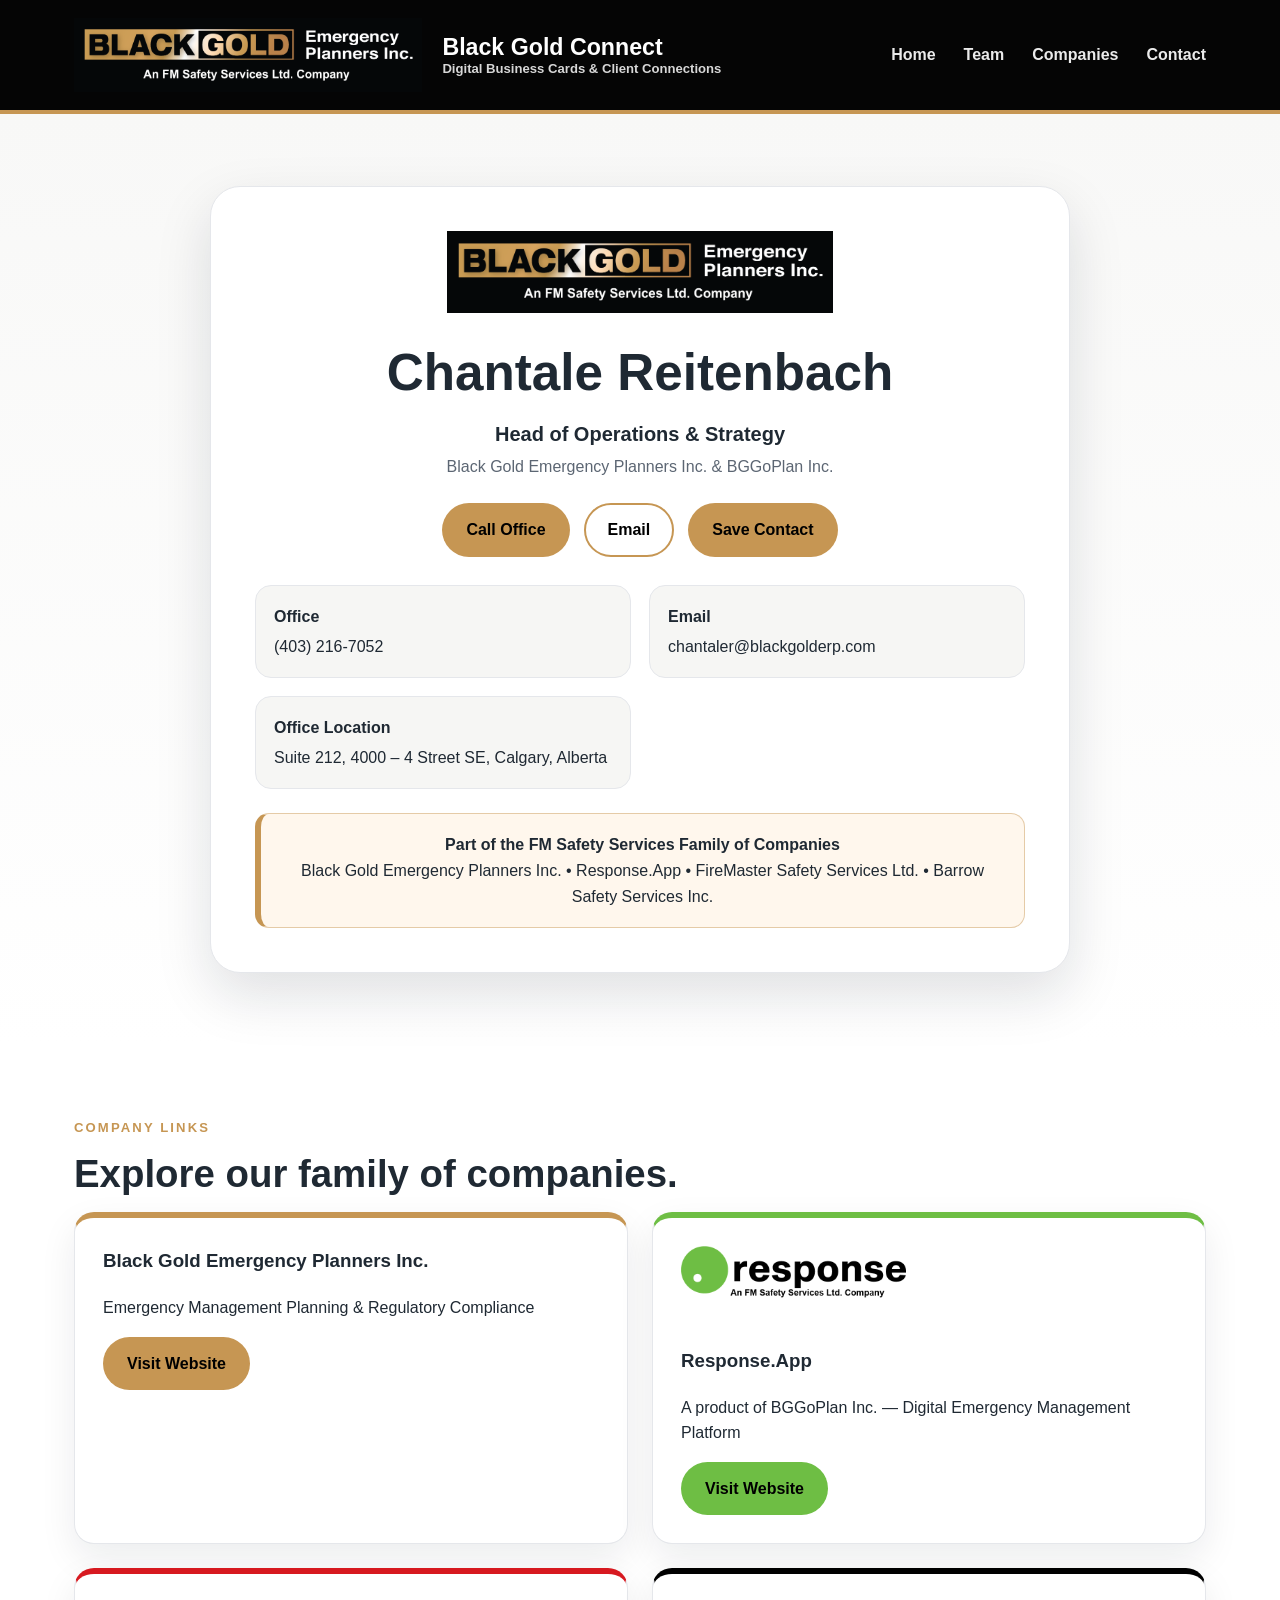
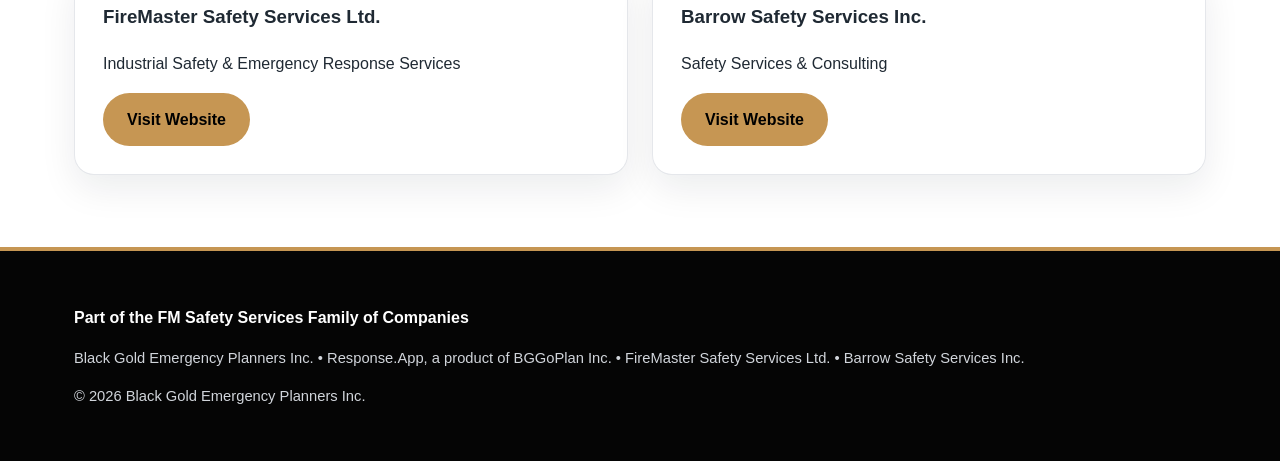
<file: chantale-reitenbach.html>
<!doctype html>
<html lang="en">
<head>
<meta charset="utf-8">
<meta name="viewport" content="width=device-width, initial-scale=1">
<title>Chantale Reitenbach | Black Gold Connect</title>
<meta name="description" content="Black Gold Connect digital business cards, staff directory, and client connection portal.">
<link rel="stylesheet" href="assets/css/style.css">
</head>
<body>
<a class="skip" href="#main">Skip to content</a>
<header class="site-header"><div class="nav-wrap"><a class="brand" href="index.html"><img src="assets/images/black-gold-logo.png" alt="Black Gold Emergency Planners Inc. logo"><span class="brand-text"><span class="brand-title">Black Gold Connect</span><span class="brand-subtitle">Digital Business Cards &amp; Client Connections</span></span></a><nav class="nav" aria-label="Main navigation"><a href="index.html" class="">Home</a><a href="team.html" class="">Team</a><a href="companies.html" class="">Companies</a><a href="contact.html" class="">Contact</a></nav></div></header>
<main id="main">
<section class="profile-wrap"><div class="container"><article class="profile-card"><img class="profile-logo" src="assets/images/black-gold-logo.png" alt="Black Gold Emergency Planners Inc. logo"><h1 class="profile-name">Chantale Reitenbach</h1><div class="profile-title">Head of Operations &amp; Strategy</div><div class="profile-company">Black Gold Emergency Planners Inc. &amp; BGGoPlan Inc.</div><div class="button-row"><a class="btn gold" href="tel:+14032167052">Call Office</a><a class="btn outline" href="mailto:chantaler@blackgolderp.com">Email</a><a class="btn gold" href="vcards/chantale-reitenbach.vcf" download>Save Contact</a></div><div class="detail-grid"><div class="detail"><strong>Office</strong>(403) 216-7052</div><div class="detail"><strong>Email</strong><a href="mailto:chantaler@blackgolderp.com">chantaler@blackgolderp.com</a></div><div class="detail"><strong>Office Location</strong>Suite 212, 4000 – 4 Street SE, Calgary, Alberta</div></div><div class="notice"><strong>Part of the FM Safety Services Family of Companies</strong><br>Black Gold Emergency Planners Inc. • Response.App • FireMaster Safety Services Ltd. • Barrow Safety Services Inc.</div></article></div></section><section class="section"><div class="container"><div class="eyebrow">Company Links</div><h2 class="section-title">Explore our family of companies.</h2><div class="grid company-grid"><article class="card company-card gold"><h3>Black Gold Emergency Planners Inc.</h3><p>Emergency Management Planning & Regulatory Compliance</p><a class="btn gold" href="https://www.blackgolderp.com" target="_blank" rel="noopener">Visit Website</a></article><article class="card company-card green"><img class="company-logo" src="assets/images/response-logo.png" alt="Response.App logo"><h3>Response.App</h3><p>A product of BGGoPlan Inc. — Digital Emergency Management Platform</p><a class="btn green" href="https://www.response.app" target="_blank" rel="noopener">Visit Website</a></article><article class="card company-card red"><h3>FireMaster Safety Services Ltd.</h3><p>Industrial Safety & Emergency Response Services</p><a class="btn gold" href="https://www.firemaster.ca" target="_blank" rel="noopener">Visit Website</a></article><article class="card company-card black"><h3>Barrow Safety Services Inc.</h3><p>Safety Services & Consulting</p><a class="btn gold" href="https://www.barrowsafety.com" target="_blank" rel="noopener">Visit Website</a></article></div></div></section>
</main>
<footer class="footer"><div class="footer-inner"><p><strong>Part of the FM Safety Services Family of Companies</strong></p><p class="small">Black Gold Emergency Planners Inc. • Response.App, a product of BGGoPlan Inc. • FireMaster Safety Services Ltd. • Barrow Safety Services Inc.</p><p class="small">© 2026 Black Gold Emergency Planners Inc.</p></div></footer><script src="assets/js/main.js"></script>
</body>
</html>
</file>
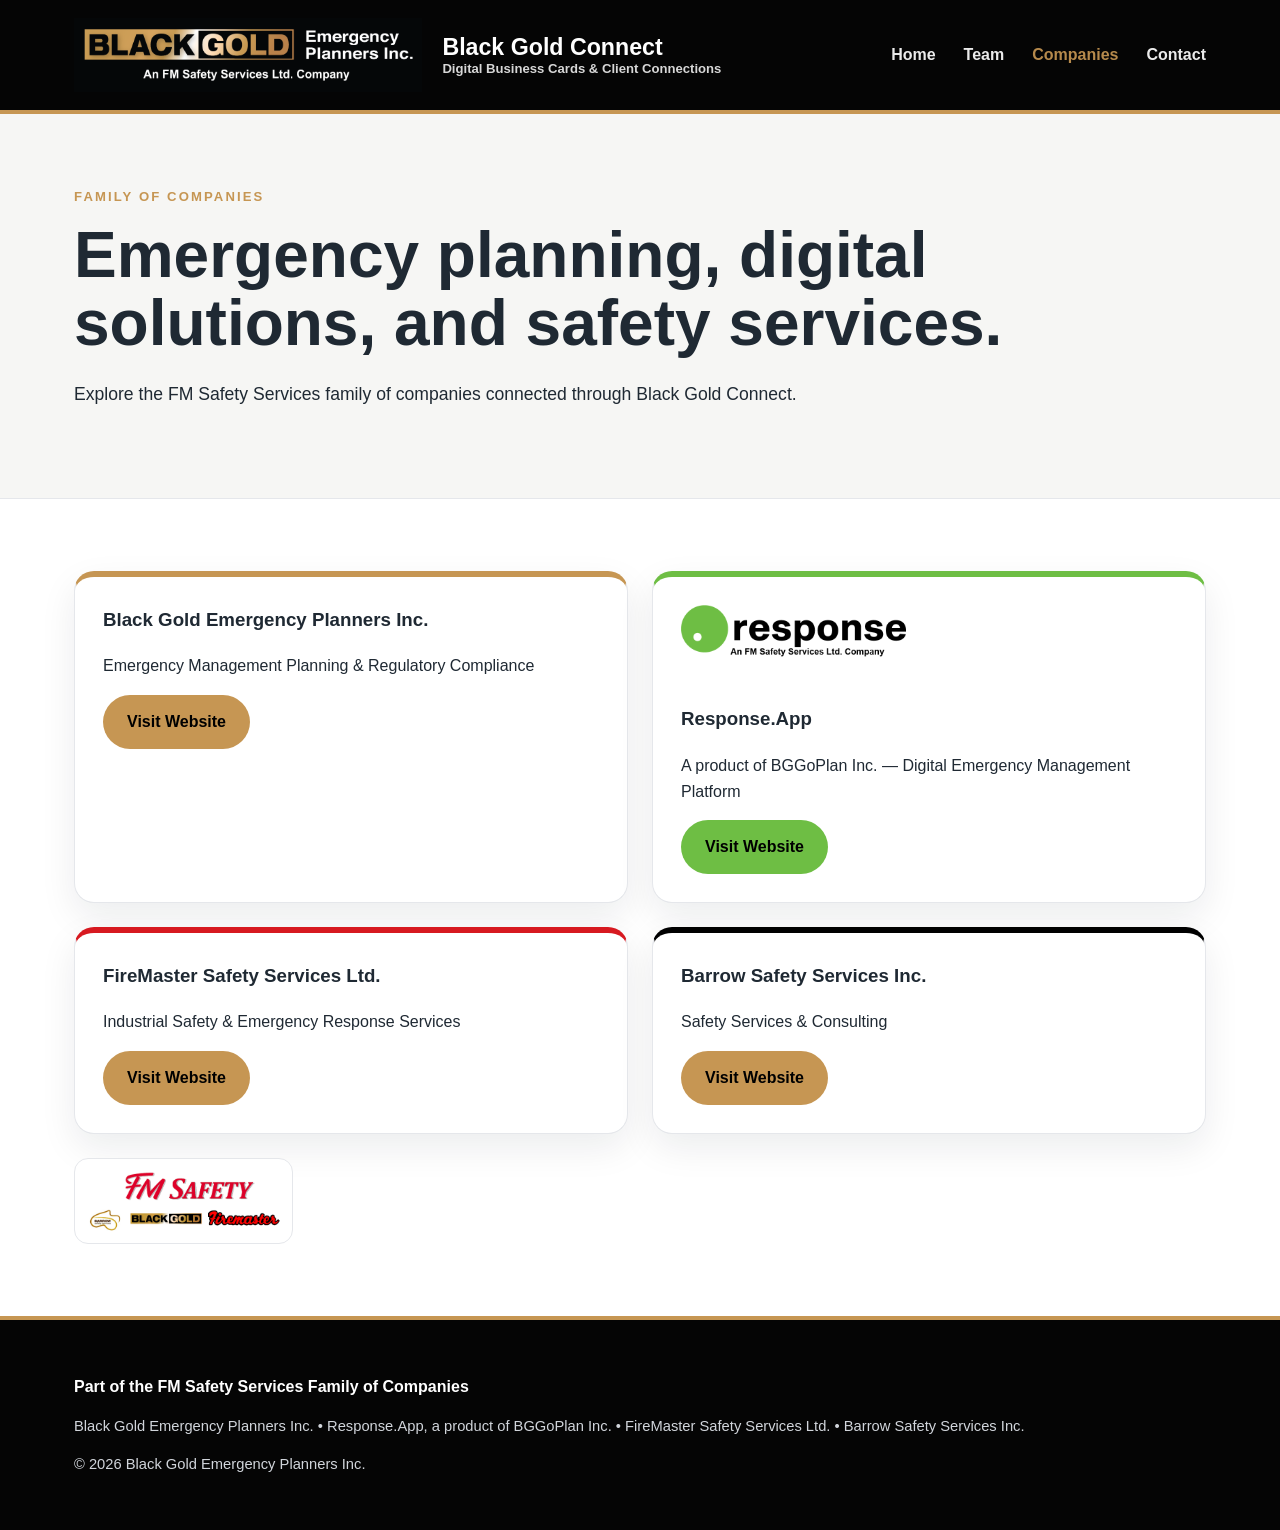
<file: companies.html>
<!doctype html>
<html lang="en">
<head>
<meta charset="utf-8">
<meta name="viewport" content="width=device-width, initial-scale=1">
<title>Companies | Black Gold Connect</title>
<meta name="description" content="Black Gold Connect digital business cards, staff directory, and client connection portal.">
<link rel="stylesheet" href="assets/css/style.css">
</head>
<body>
<a class="skip" href="#main">Skip to content</a>
<header class="site-header"><div class="nav-wrap"><a class="brand" href="index.html"><img src="assets/images/black-gold-logo.png" alt="Black Gold Emergency Planners Inc. logo"><span class="brand-text"><span class="brand-title">Black Gold Connect</span><span class="brand-subtitle">Digital Business Cards &amp; Client Connections</span></span></a><nav class="nav" aria-label="Main navigation"><a href="index.html" class="">Home</a><a href="team.html" class="">Team</a><a href="companies.html" class="active">Companies</a><a href="contact.html" class="">Contact</a></nav></div></header>
<main id="main">
<section class="page-hero"><div class="container"><div class="eyebrow">Family of Companies</div><h1 class="page-title">Emergency planning, digital solutions, and safety services.</h1><p>Explore the FM Safety Services family of companies connected through Black Gold Connect.</p></div></section><section class="section"><div class="container"><div class="grid company-grid"><article class="card company-card gold"><h3>Black Gold Emergency Planners Inc.</h3><p>Emergency Management Planning & Regulatory Compliance</p><a class="btn gold" href="https://www.blackgolderp.com" target="_blank" rel="noopener">Visit Website</a></article><article class="card company-card green"><img class="company-logo" src="assets/images/response-logo.png" alt="Response.App logo"><h3>Response.App</h3><p>A product of BGGoPlan Inc. — Digital Emergency Management Platform</p><a class="btn green" href="https://www.response.app" target="_blank" rel="noopener">Visit Website</a></article><article class="card company-card red"><h3>FireMaster Safety Services Ltd.</h3><p>Industrial Safety & Emergency Response Services</p><a class="btn gold" href="https://www.firemaster.ca" target="_blank" rel="noopener">Visit Website</a></article><article class="card company-card black"><h3>Barrow Safety Services Inc.</h3><p>Safety Services & Consulting</p><a class="btn gold" href="https://www.barrowsafety.com" target="_blank" rel="noopener">Visit Website</a></article></div><div class="logo-strip"><img src="assets/images/fm-family-logo.png" alt="FM Safety Services family logos"></div></div></section>
</main>
<footer class="footer"><div class="footer-inner"><p><strong>Part of the FM Safety Services Family of Companies</strong></p><p class="small">Black Gold Emergency Planners Inc. • Response.App, a product of BGGoPlan Inc. • FireMaster Safety Services Ltd. • Barrow Safety Services Inc.</p><p class="small">© 2026 Black Gold Emergency Planners Inc.</p></div></footer><script src="assets/js/main.js"></script>
</body>
</html>
</file>
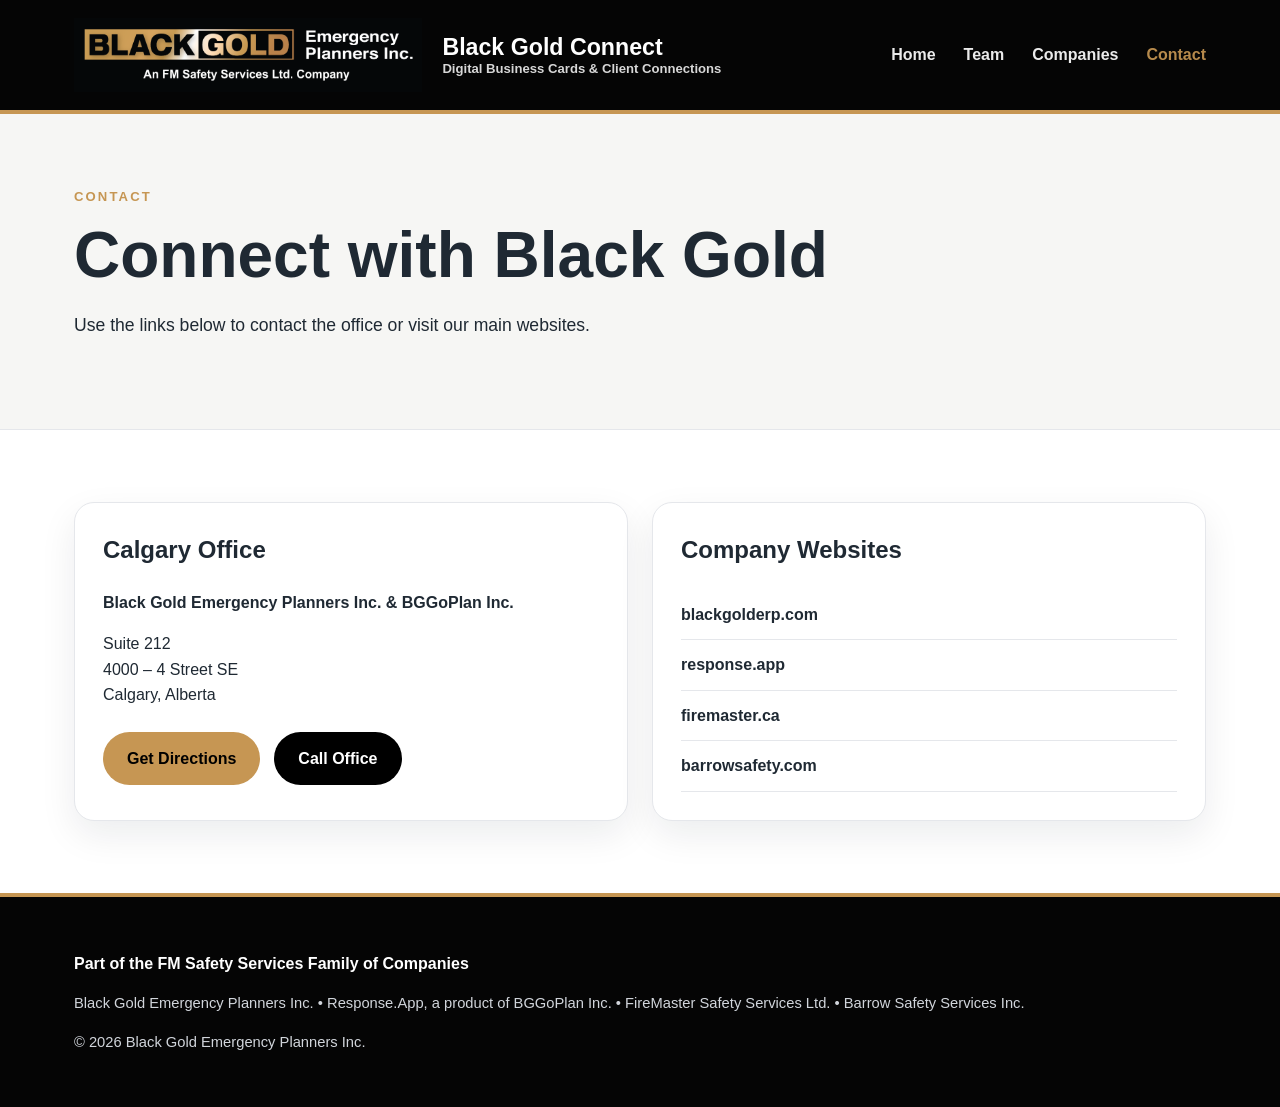
<file: contact.html>
<!doctype html>
<html lang="en">
<head>
<meta charset="utf-8">
<meta name="viewport" content="width=device-width, initial-scale=1">
<title>Contact | Black Gold Connect</title>
<meta name="description" content="Black Gold Connect digital business cards, staff directory, and client connection portal.">
<link rel="stylesheet" href="assets/css/style.css">
</head>
<body>
<a class="skip" href="#main">Skip to content</a>
<header class="site-header"><div class="nav-wrap"><a class="brand" href="index.html"><img src="assets/images/black-gold-logo.png" alt="Black Gold Emergency Planners Inc. logo"><span class="brand-text"><span class="brand-title">Black Gold Connect</span><span class="brand-subtitle">Digital Business Cards &amp; Client Connections</span></span></a><nav class="nav" aria-label="Main navigation"><a href="index.html" class="">Home</a><a href="team.html" class="">Team</a><a href="companies.html" class="">Companies</a><a href="contact.html" class="active">Contact</a></nav></div></header>
<main id="main">
<section class="page-hero"><div class="container"><div class="eyebrow">Contact</div><h1 class="page-title">Connect with Black Gold</h1><p>Use the links below to contact the office or visit our main websites.</p></div></section><section class="section"><div class="container"><div class="grid company-grid"><article class="card"><h2>Calgary Office</h2><p><strong>Black Gold Emergency Planners Inc. &amp; BGGoPlan Inc.</strong></p><p>Suite 212<br>4000 – 4 Street SE<br>Calgary, Alberta</p><div class="button-row"><a class="btn gold" href="https://maps.apple/p/MXeIo~MD3t475q" target="_blank" rel="noopener">Get Directions</a><a class="btn black" href="tel:+14039307077">Call Office</a></div></article><article class="card"><h2>Company Websites</h2><div class="contact-list"><a href="https://www.blackgolderp.com" target="_blank" rel="noopener">blackgolderp.com</a><a href="https://www.response.app" target="_blank" rel="noopener">response.app</a><a href="https://www.firemaster.ca" target="_blank" rel="noopener">firemaster.ca</a><a href="https://www.barrowsafety.com" target="_blank" rel="noopener">barrowsafety.com</a></div></article></div></div></section>
</main>
<footer class="footer"><div class="footer-inner"><p><strong>Part of the FM Safety Services Family of Companies</strong></p><p class="small">Black Gold Emergency Planners Inc. • Response.App, a product of BGGoPlan Inc. • FireMaster Safety Services Ltd. • Barrow Safety Services Inc.</p><p class="small">© 2026 Black Gold Emergency Planners Inc.</p></div></footer><script src="assets/js/main.js"></script>
</body>
</html>
</file>
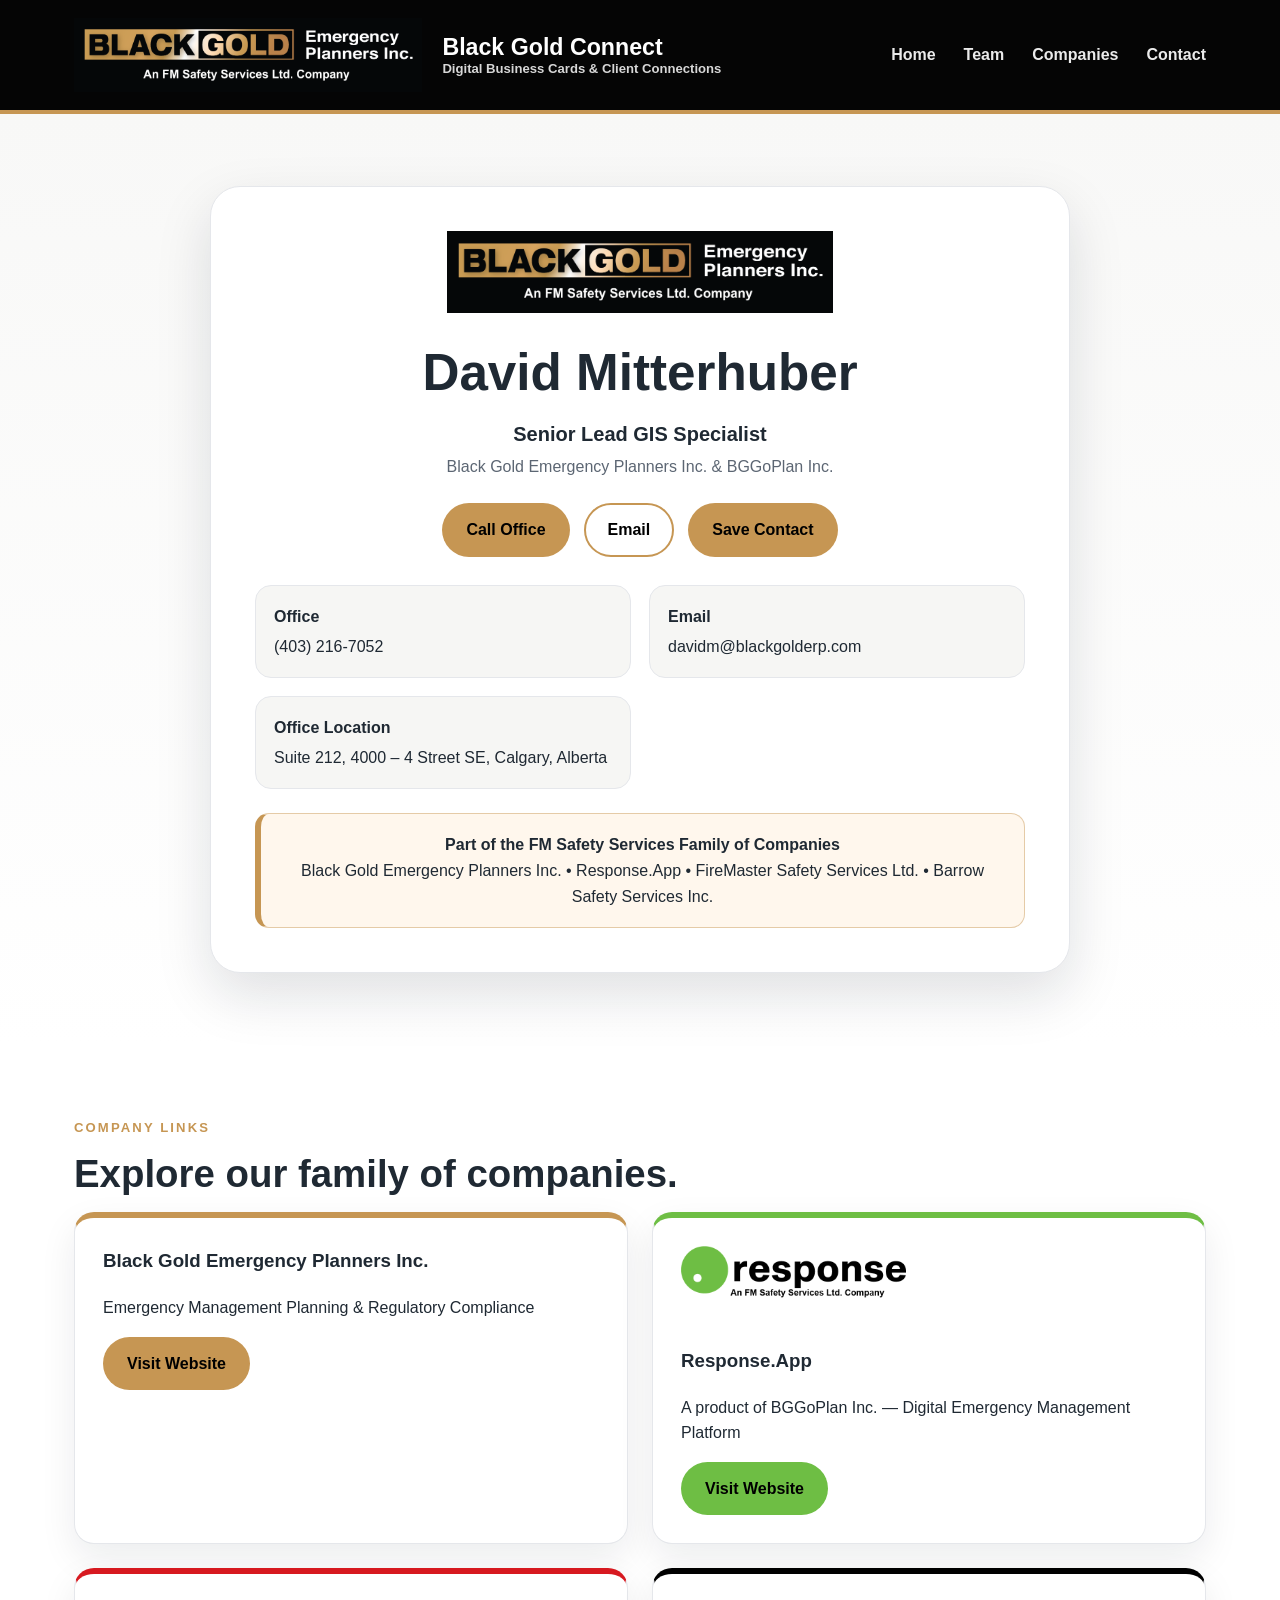
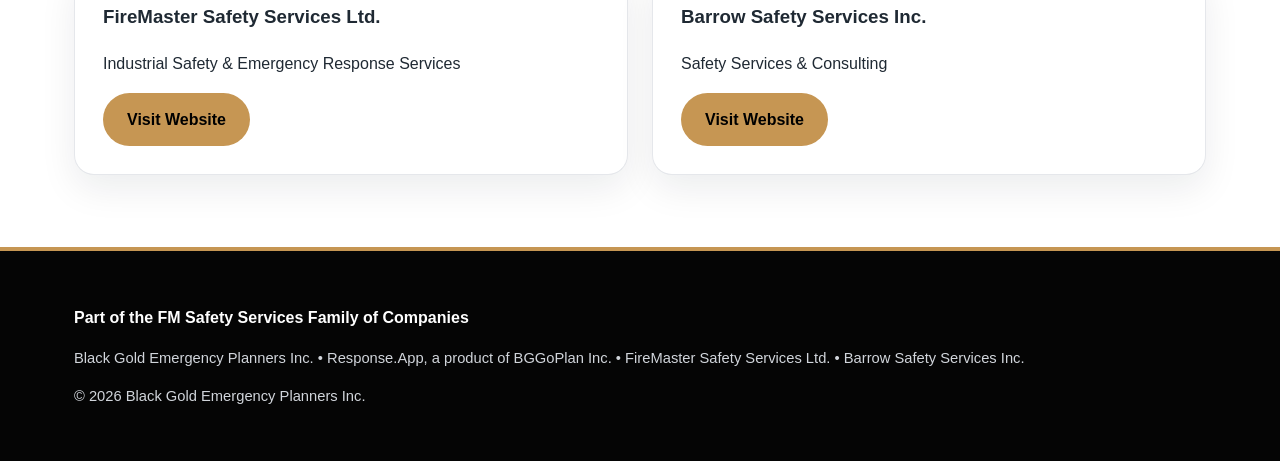
<file: david-mitterhuber.html>
<!doctype html>
<html lang="en">
<head>
<meta charset="utf-8">
<meta name="viewport" content="width=device-width, initial-scale=1">
<title>David Mitterhuber | Black Gold Connect</title>
<meta name="description" content="Black Gold Connect digital business cards, staff directory, and client connection portal.">
<link rel="stylesheet" href="assets/css/style.css">
</head>
<body>
<a class="skip" href="#main">Skip to content</a>
<header class="site-header"><div class="nav-wrap"><a class="brand" href="index.html"><img src="assets/images/black-gold-logo.png" alt="Black Gold Emergency Planners Inc. logo"><span class="brand-text"><span class="brand-title">Black Gold Connect</span><span class="brand-subtitle">Digital Business Cards &amp; Client Connections</span></span></a><nav class="nav" aria-label="Main navigation"><a href="index.html" class="">Home</a><a href="team.html" class="">Team</a><a href="companies.html" class="">Companies</a><a href="contact.html" class="">Contact</a></nav></div></header>
<main id="main">
<section class="profile-wrap"><div class="container"><article class="profile-card"><img class="profile-logo" src="assets/images/black-gold-logo.png" alt="Black Gold Emergency Planners Inc. logo"><h1 class="profile-name">David Mitterhuber</h1><div class="profile-title">Senior Lead GIS Specialist</div><div class="profile-company">Black Gold Emergency Planners Inc. &amp; BGGoPlan Inc.</div><div class="button-row"><a class="btn gold" href="tel:+14032167052">Call Office</a><a class="btn outline" href="mailto:davidm@blackgolderp.com">Email</a><a class="btn gold" href="vcards/david-mitterhuber.vcf" download>Save Contact</a></div><div class="detail-grid"><div class="detail"><strong>Office</strong>(403) 216-7052</div><div class="detail"><strong>Email</strong><a href="mailto:davidm@blackgolderp.com">davidm@blackgolderp.com</a></div><div class="detail"><strong>Office Location</strong>Suite 212, 4000 – 4 Street SE, Calgary, Alberta</div></div><div class="notice"><strong>Part of the FM Safety Services Family of Companies</strong><br>Black Gold Emergency Planners Inc. • Response.App • FireMaster Safety Services Ltd. • Barrow Safety Services Inc.</div></article></div></section><section class="section"><div class="container"><div class="eyebrow">Company Links</div><h2 class="section-title">Explore our family of companies.</h2><div class="grid company-grid"><article class="card company-card gold"><h3>Black Gold Emergency Planners Inc.</h3><p>Emergency Management Planning & Regulatory Compliance</p><a class="btn gold" href="https://www.blackgolderp.com" target="_blank" rel="noopener">Visit Website</a></article><article class="card company-card green"><img class="company-logo" src="assets/images/response-logo.png" alt="Response.App logo"><h3>Response.App</h3><p>A product of BGGoPlan Inc. — Digital Emergency Management Platform</p><a class="btn green" href="https://www.response.app" target="_blank" rel="noopener">Visit Website</a></article><article class="card company-card red"><h3>FireMaster Safety Services Ltd.</h3><p>Industrial Safety & Emergency Response Services</p><a class="btn gold" href="https://www.firemaster.ca" target="_blank" rel="noopener">Visit Website</a></article><article class="card company-card black"><h3>Barrow Safety Services Inc.</h3><p>Safety Services & Consulting</p><a class="btn gold" href="https://www.barrowsafety.com" target="_blank" rel="noopener">Visit Website</a></article></div></div></section>
</main>
<footer class="footer"><div class="footer-inner"><p><strong>Part of the FM Safety Services Family of Companies</strong></p><p class="small">Black Gold Emergency Planners Inc. • Response.App, a product of BGGoPlan Inc. • FireMaster Safety Services Ltd. • Barrow Safety Services Inc.</p><p class="small">© 2026 Black Gold Emergency Planners Inc.</p></div></footer><script src="assets/js/main.js"></script>
</body>
</html>
</file>
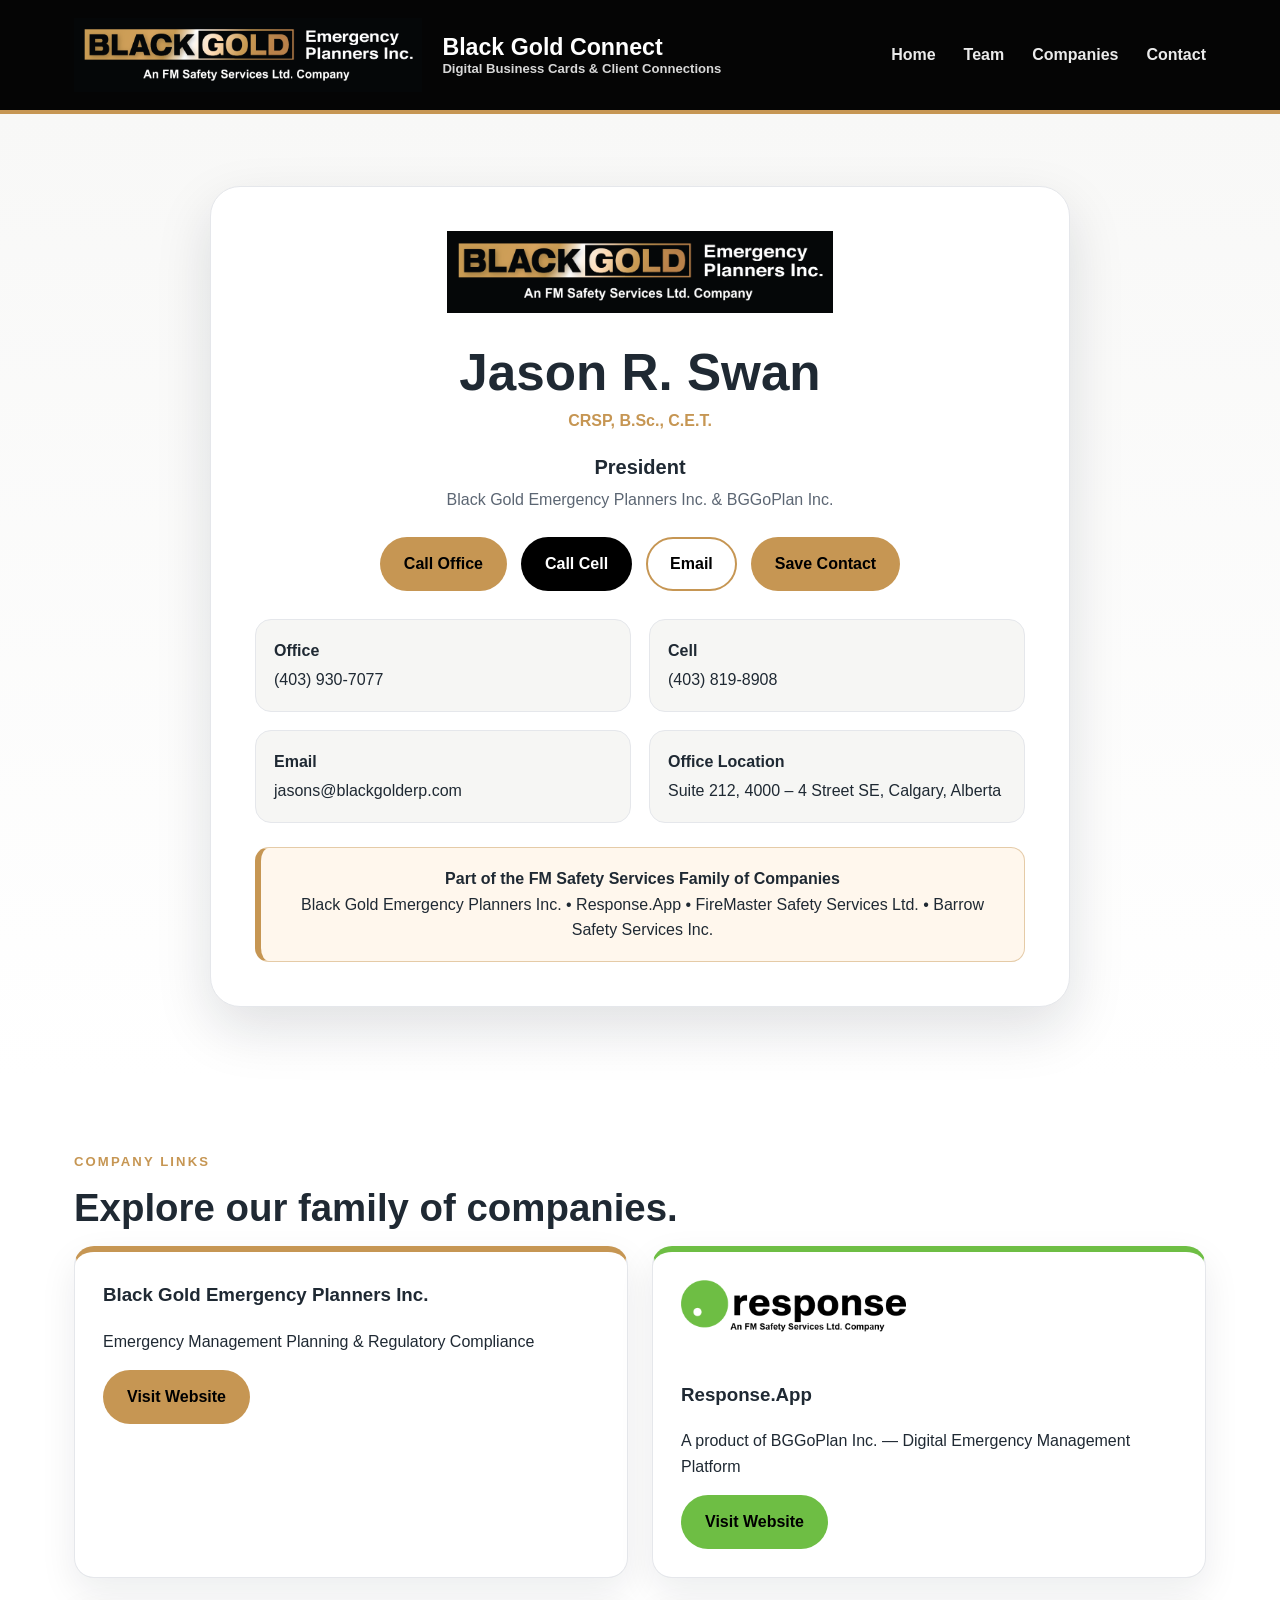
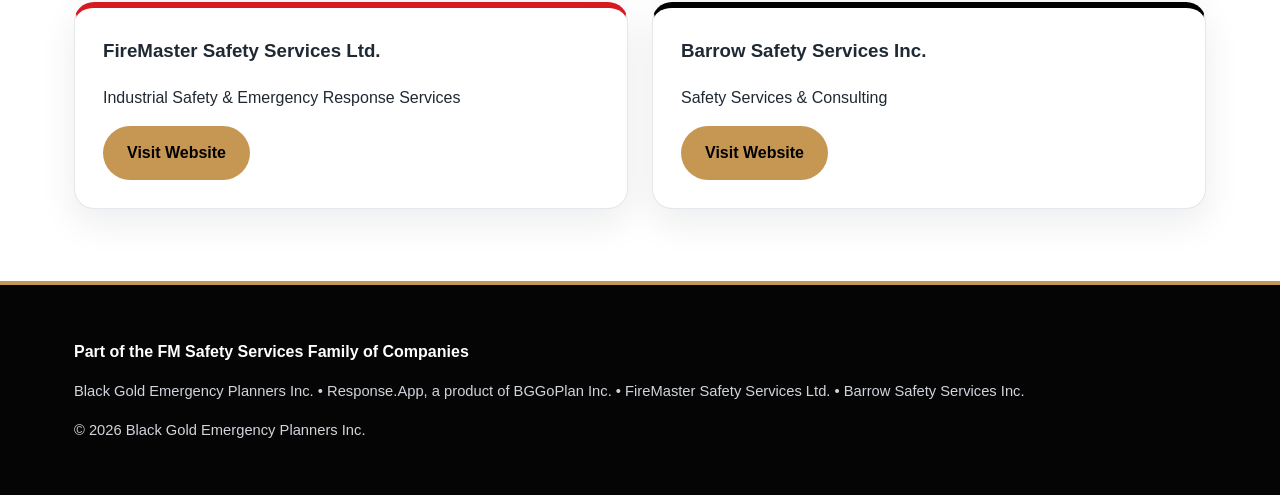
<file: jason-swan.html>
<!doctype html>
<html lang="en">
<head>
<meta charset="utf-8">
<meta name="viewport" content="width=device-width, initial-scale=1">
<title>Jason R. Swan | Black Gold Connect</title>
<meta name="description" content="Black Gold Connect digital business cards, staff directory, and client connection portal.">
<link rel="stylesheet" href="assets/css/style.css">
</head>
<body>
<a class="skip" href="#main">Skip to content</a>
<header class="site-header"><div class="nav-wrap"><a class="brand" href="index.html"><img src="assets/images/black-gold-logo.png" alt="Black Gold Emergency Planners Inc. logo"><span class="brand-text"><span class="brand-title">Black Gold Connect</span><span class="brand-subtitle">Digital Business Cards &amp; Client Connections</span></span></a><nav class="nav" aria-label="Main navigation"><a href="index.html" class="">Home</a><a href="team.html" class="">Team</a><a href="companies.html" class="">Companies</a><a href="contact.html" class="">Contact</a></nav></div></header>
<main id="main">
<section class="profile-wrap"><div class="container"><article class="profile-card"><img class="profile-logo" src="assets/images/black-gold-logo.png" alt="Black Gold Emergency Planners Inc. logo"><h1 class="profile-name">Jason R. Swan</h1><div class="credentials">CRSP, B.Sc., C.E.T.</div><div class="profile-title">President</div><div class="profile-company">Black Gold Emergency Planners Inc. &amp; BGGoPlan Inc.</div><div class="button-row"><a class="btn gold" href="tel:+14039307077">Call Office</a><a class="btn black" href="tel:+14038198908">Call Cell</a><a class="btn outline" href="mailto:jasons@blackgolderp.com">Email</a><a class="btn gold" href="vcards/jason-swan.vcf" download>Save Contact</a></div><div class="detail-grid"><div class="detail"><strong>Office</strong>(403) 930-7077</div><div class="detail"><strong>Cell</strong>(403) 819-8908</div><div class="detail"><strong>Email</strong><a href="mailto:jasons@blackgolderp.com">jasons@blackgolderp.com</a></div><div class="detail"><strong>Office Location</strong>Suite 212, 4000 – 4 Street SE, Calgary, Alberta</div></div><div class="notice"><strong>Part of the FM Safety Services Family of Companies</strong><br>Black Gold Emergency Planners Inc. • Response.App • FireMaster Safety Services Ltd. • Barrow Safety Services Inc.</div></article></div></section><section class="section"><div class="container"><div class="eyebrow">Company Links</div><h2 class="section-title">Explore our family of companies.</h2><div class="grid company-grid"><article class="card company-card gold"><h3>Black Gold Emergency Planners Inc.</h3><p>Emergency Management Planning & Regulatory Compliance</p><a class="btn gold" href="https://www.blackgolderp.com" target="_blank" rel="noopener">Visit Website</a></article><article class="card company-card green"><img class="company-logo" src="assets/images/response-logo.png" alt="Response.App logo"><h3>Response.App</h3><p>A product of BGGoPlan Inc. — Digital Emergency Management Platform</p><a class="btn green" href="https://www.response.app" target="_blank" rel="noopener">Visit Website</a></article><article class="card company-card red"><h3>FireMaster Safety Services Ltd.</h3><p>Industrial Safety & Emergency Response Services</p><a class="btn gold" href="https://www.firemaster.ca" target="_blank" rel="noopener">Visit Website</a></article><article class="card company-card black"><h3>Barrow Safety Services Inc.</h3><p>Safety Services & Consulting</p><a class="btn gold" href="https://www.barrowsafety.com" target="_blank" rel="noopener">Visit Website</a></article></div></div></section>
</main>
<footer class="footer"><div class="footer-inner"><p><strong>Part of the FM Safety Services Family of Companies</strong></p><p class="small">Black Gold Emergency Planners Inc. • Response.App, a product of BGGoPlan Inc. • FireMaster Safety Services Ltd. • Barrow Safety Services Inc.</p><p class="small">© 2026 Black Gold Emergency Planners Inc.</p></div></footer><script src="assets/js/main.js"></script>
</body>
</html>
</file>
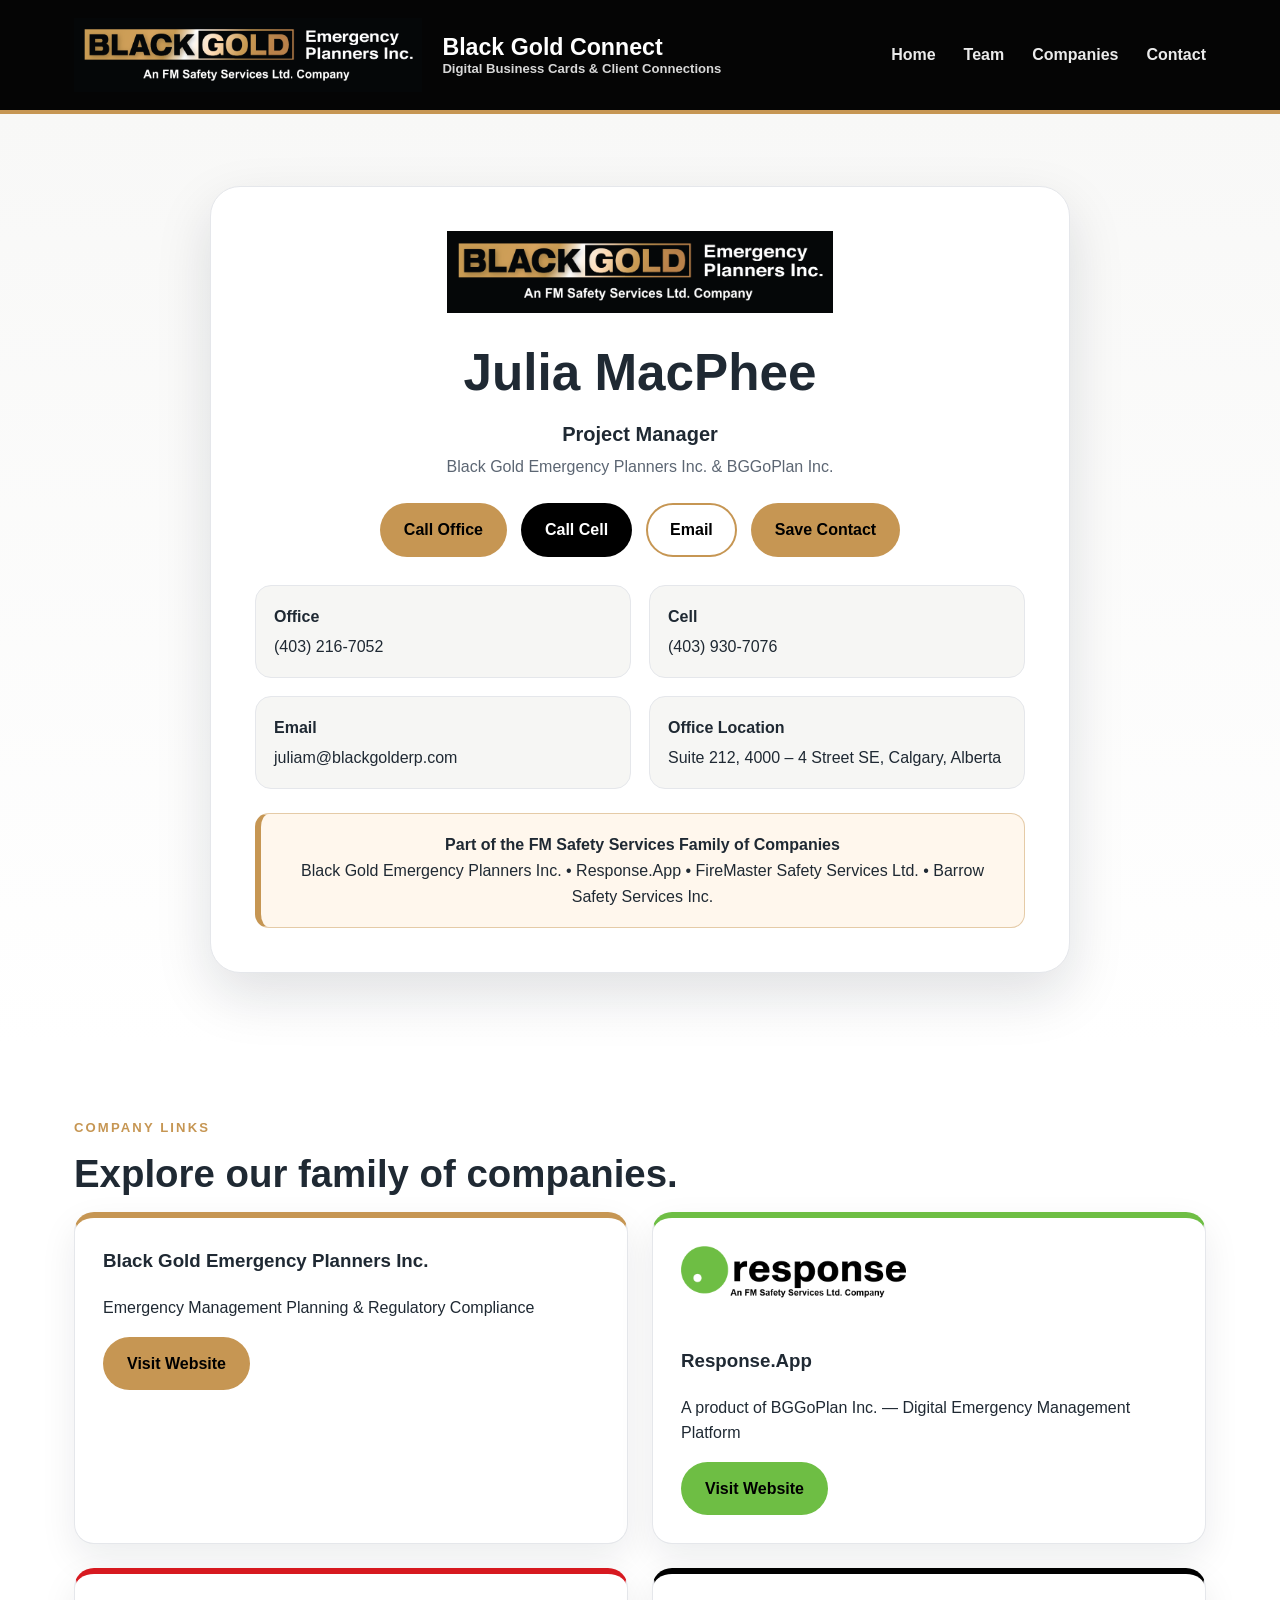
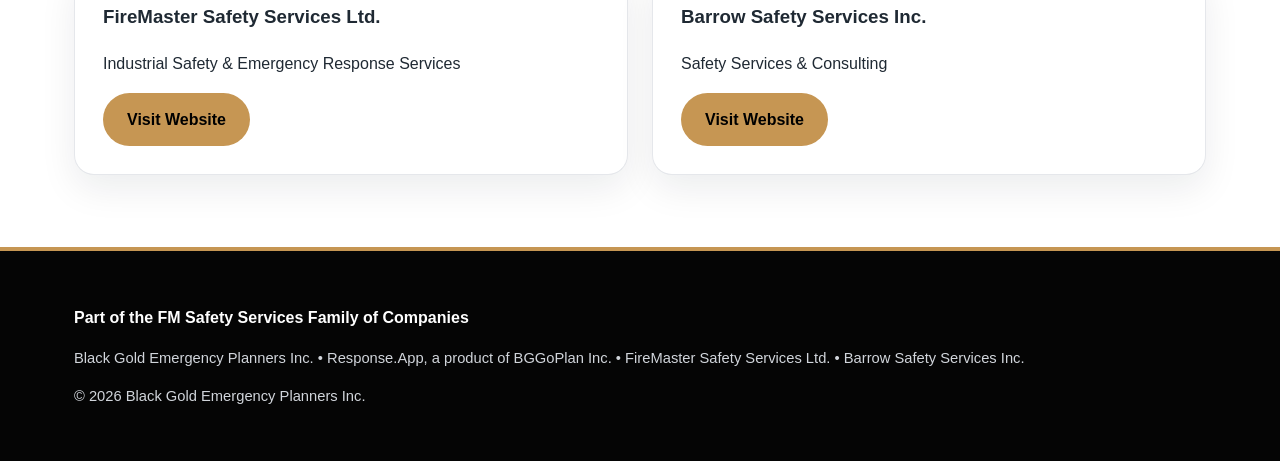
<file: julia-macphee.html>
<!doctype html>
<html lang="en">
<head>
<meta charset="utf-8">
<meta name="viewport" content="width=device-width, initial-scale=1">
<title>Julia MacPhee | Black Gold Connect</title>
<meta name="description" content="Black Gold Connect digital business cards, staff directory, and client connection portal.">
<link rel="stylesheet" href="assets/css/style.css">
</head>
<body>
<a class="skip" href="#main">Skip to content</a>
<header class="site-header"><div class="nav-wrap"><a class="brand" href="index.html"><img src="assets/images/black-gold-logo.png" alt="Black Gold Emergency Planners Inc. logo"><span class="brand-text"><span class="brand-title">Black Gold Connect</span><span class="brand-subtitle">Digital Business Cards &amp; Client Connections</span></span></a><nav class="nav" aria-label="Main navigation"><a href="index.html" class="">Home</a><a href="team.html" class="">Team</a><a href="companies.html" class="">Companies</a><a href="contact.html" class="">Contact</a></nav></div></header>
<main id="main">
<section class="profile-wrap"><div class="container"><article class="profile-card"><img class="profile-logo" src="assets/images/black-gold-logo.png" alt="Black Gold Emergency Planners Inc. logo"><h1 class="profile-name">Julia MacPhee</h1><div class="profile-title">Project Manager</div><div class="profile-company">Black Gold Emergency Planners Inc. &amp; BGGoPlan Inc.</div><div class="button-row"><a class="btn gold" href="tel:+14032167052">Call Office</a><a class="btn black" href="tel:+14039307076">Call Cell</a><a class="btn outline" href="mailto:juliam@blackgolderp.com">Email</a><a class="btn gold" href="vcards/julia-macphee.vcf" download>Save Contact</a></div><div class="detail-grid"><div class="detail"><strong>Office</strong>(403) 216-7052</div><div class="detail"><strong>Cell</strong>(403) 930-7076</div><div class="detail"><strong>Email</strong><a href="mailto:juliam@blackgolderp.com">juliam@blackgolderp.com</a></div><div class="detail"><strong>Office Location</strong>Suite 212, 4000 – 4 Street SE, Calgary, Alberta</div></div><div class="notice"><strong>Part of the FM Safety Services Family of Companies</strong><br>Black Gold Emergency Planners Inc. • Response.App • FireMaster Safety Services Ltd. • Barrow Safety Services Inc.</div></article></div></section><section class="section"><div class="container"><div class="eyebrow">Company Links</div><h2 class="section-title">Explore our family of companies.</h2><div class="grid company-grid"><article class="card company-card gold"><h3>Black Gold Emergency Planners Inc.</h3><p>Emergency Management Planning & Regulatory Compliance</p><a class="btn gold" href="https://www.blackgolderp.com" target="_blank" rel="noopener">Visit Website</a></article><article class="card company-card green"><img class="company-logo" src="assets/images/response-logo.png" alt="Response.App logo"><h3>Response.App</h3><p>A product of BGGoPlan Inc. — Digital Emergency Management Platform</p><a class="btn green" href="https://www.response.app" target="_blank" rel="noopener">Visit Website</a></article><article class="card company-card red"><h3>FireMaster Safety Services Ltd.</h3><p>Industrial Safety & Emergency Response Services</p><a class="btn gold" href="https://www.firemaster.ca" target="_blank" rel="noopener">Visit Website</a></article><article class="card company-card black"><h3>Barrow Safety Services Inc.</h3><p>Safety Services & Consulting</p><a class="btn gold" href="https://www.barrowsafety.com" target="_blank" rel="noopener">Visit Website</a></article></div></div></section>
</main>
<footer class="footer"><div class="footer-inner"><p><strong>Part of the FM Safety Services Family of Companies</strong></p><p class="small">Black Gold Emergency Planners Inc. • Response.App, a product of BGGoPlan Inc. • FireMaster Safety Services Ltd. • Barrow Safety Services Inc.</p><p class="small">© 2026 Black Gold Emergency Planners Inc.</p></div></footer><script src="assets/js/main.js"></script>
</body>
</html>
</file>
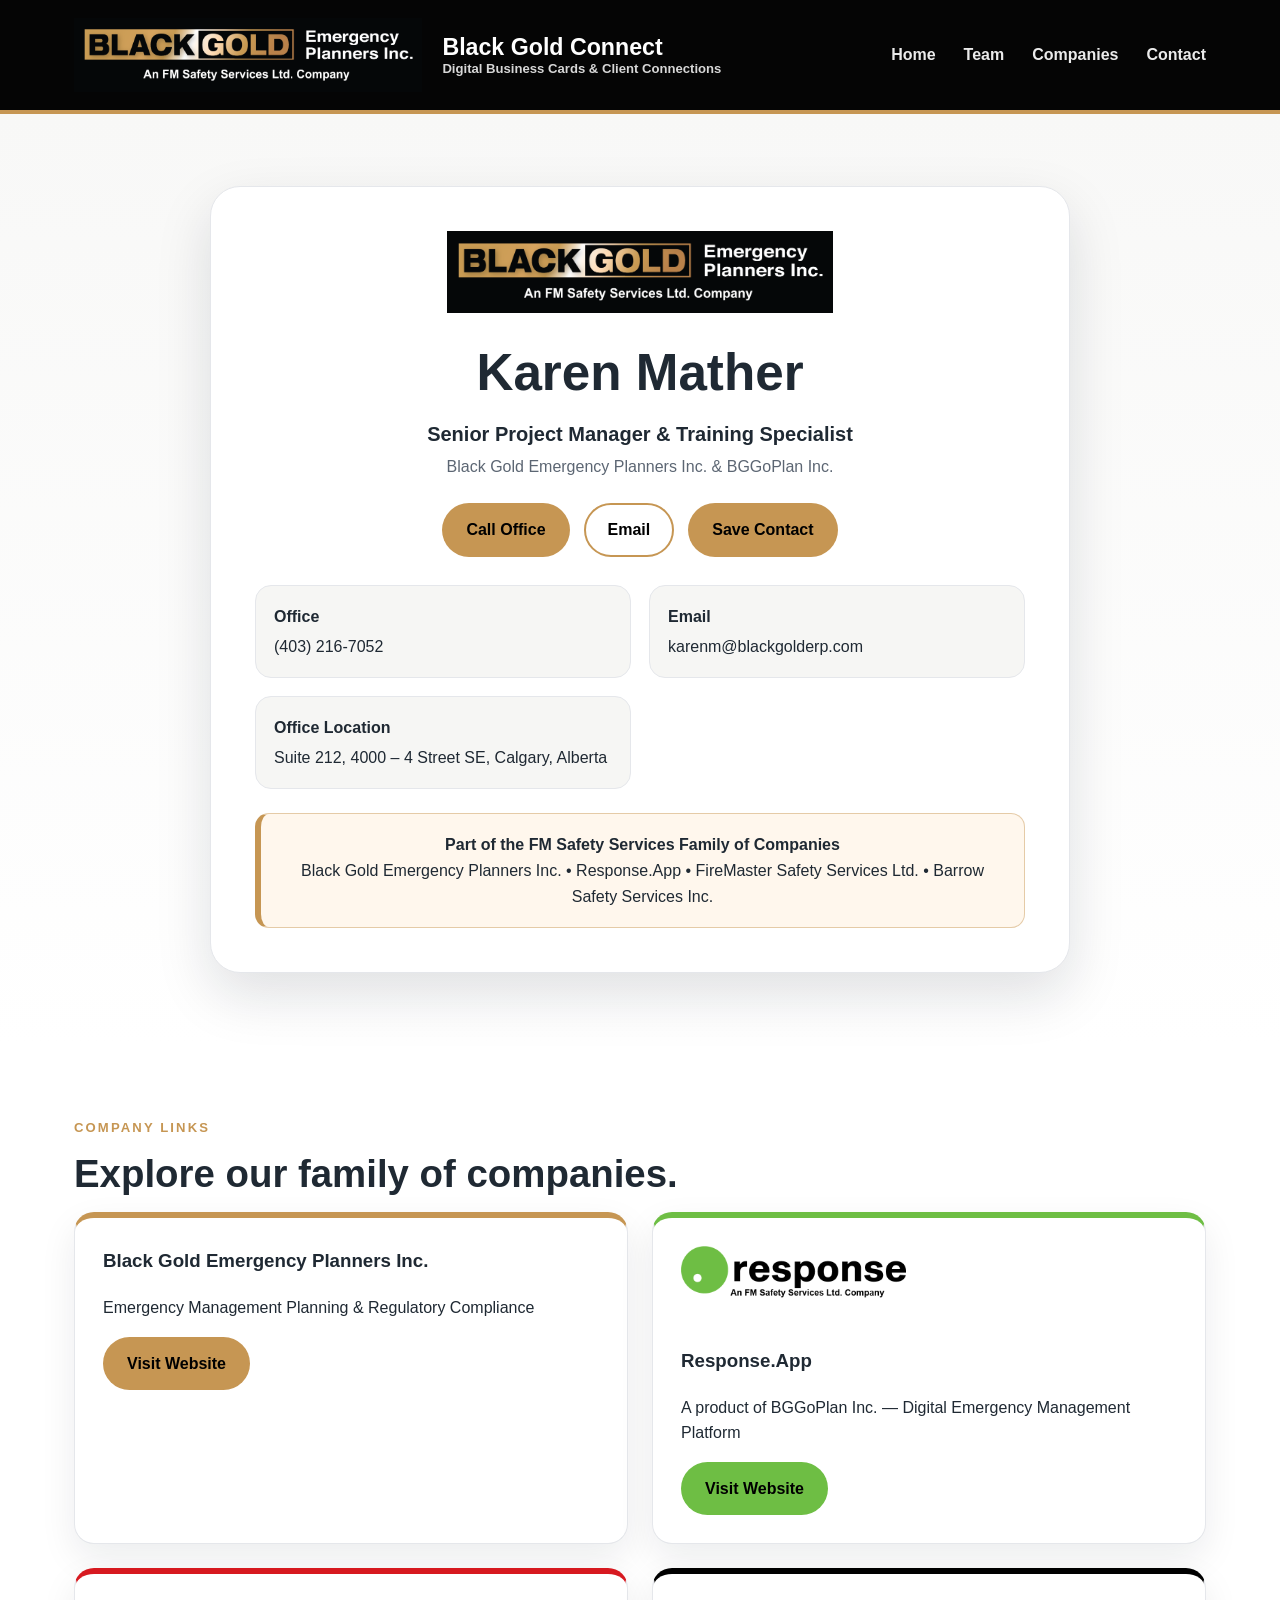
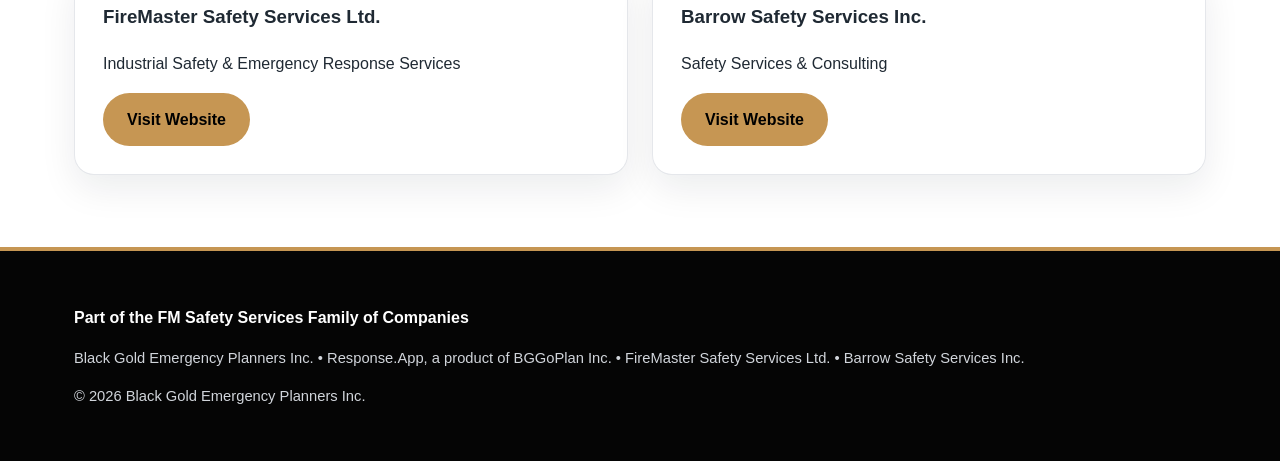
<file: karen-mather.html>
<!doctype html>
<html lang="en">
<head>
<meta charset="utf-8">
<meta name="viewport" content="width=device-width, initial-scale=1">
<title>Karen Mather | Black Gold Connect</title>
<meta name="description" content="Black Gold Connect digital business cards, staff directory, and client connection portal.">
<link rel="stylesheet" href="assets/css/style.css">
</head>
<body>
<a class="skip" href="#main">Skip to content</a>
<header class="site-header"><div class="nav-wrap"><a class="brand" href="index.html"><img src="assets/images/black-gold-logo.png" alt="Black Gold Emergency Planners Inc. logo"><span class="brand-text"><span class="brand-title">Black Gold Connect</span><span class="brand-subtitle">Digital Business Cards &amp; Client Connections</span></span></a><nav class="nav" aria-label="Main navigation"><a href="index.html" class="">Home</a><a href="team.html" class="">Team</a><a href="companies.html" class="">Companies</a><a href="contact.html" class="">Contact</a></nav></div></header>
<main id="main">
<section class="profile-wrap"><div class="container"><article class="profile-card"><img class="profile-logo" src="assets/images/black-gold-logo.png" alt="Black Gold Emergency Planners Inc. logo"><h1 class="profile-name">Karen Mather</h1><div class="profile-title">Senior Project Manager &amp; Training Specialist</div><div class="profile-company">Black Gold Emergency Planners Inc. &amp; BGGoPlan Inc.</div><div class="button-row"><a class="btn gold" href="tel:+14032167052">Call Office</a><a class="btn outline" href="mailto:karenm@blackgolderp.com">Email</a><a class="btn gold" href="vcards/karen-mather.vcf" download>Save Contact</a></div><div class="detail-grid"><div class="detail"><strong>Office</strong>(403) 216-7052</div><div class="detail"><strong>Email</strong><a href="mailto:karenm@blackgolderp.com">karenm@blackgolderp.com</a></div><div class="detail"><strong>Office Location</strong>Suite 212, 4000 – 4 Street SE, Calgary, Alberta</div></div><div class="notice"><strong>Part of the FM Safety Services Family of Companies</strong><br>Black Gold Emergency Planners Inc. • Response.App • FireMaster Safety Services Ltd. • Barrow Safety Services Inc.</div></article></div></section><section class="section"><div class="container"><div class="eyebrow">Company Links</div><h2 class="section-title">Explore our family of companies.</h2><div class="grid company-grid"><article class="card company-card gold"><h3>Black Gold Emergency Planners Inc.</h3><p>Emergency Management Planning & Regulatory Compliance</p><a class="btn gold" href="https://www.blackgolderp.com" target="_blank" rel="noopener">Visit Website</a></article><article class="card company-card green"><img class="company-logo" src="assets/images/response-logo.png" alt="Response.App logo"><h3>Response.App</h3><p>A product of BGGoPlan Inc. — Digital Emergency Management Platform</p><a class="btn green" href="https://www.response.app" target="_blank" rel="noopener">Visit Website</a></article><article class="card company-card red"><h3>FireMaster Safety Services Ltd.</h3><p>Industrial Safety & Emergency Response Services</p><a class="btn gold" href="https://www.firemaster.ca" target="_blank" rel="noopener">Visit Website</a></article><article class="card company-card black"><h3>Barrow Safety Services Inc.</h3><p>Safety Services & Consulting</p><a class="btn gold" href="https://www.barrowsafety.com" target="_blank" rel="noopener">Visit Website</a></article></div></div></section>
</main>
<footer class="footer"><div class="footer-inner"><p><strong>Part of the FM Safety Services Family of Companies</strong></p><p class="small">Black Gold Emergency Planners Inc. • Response.App, a product of BGGoPlan Inc. • FireMaster Safety Services Ltd. • Barrow Safety Services Inc.</p><p class="small">© 2026 Black Gold Emergency Planners Inc.</p></div></footer><script src="assets/js/main.js"></script>
</body>
</html>
</file>
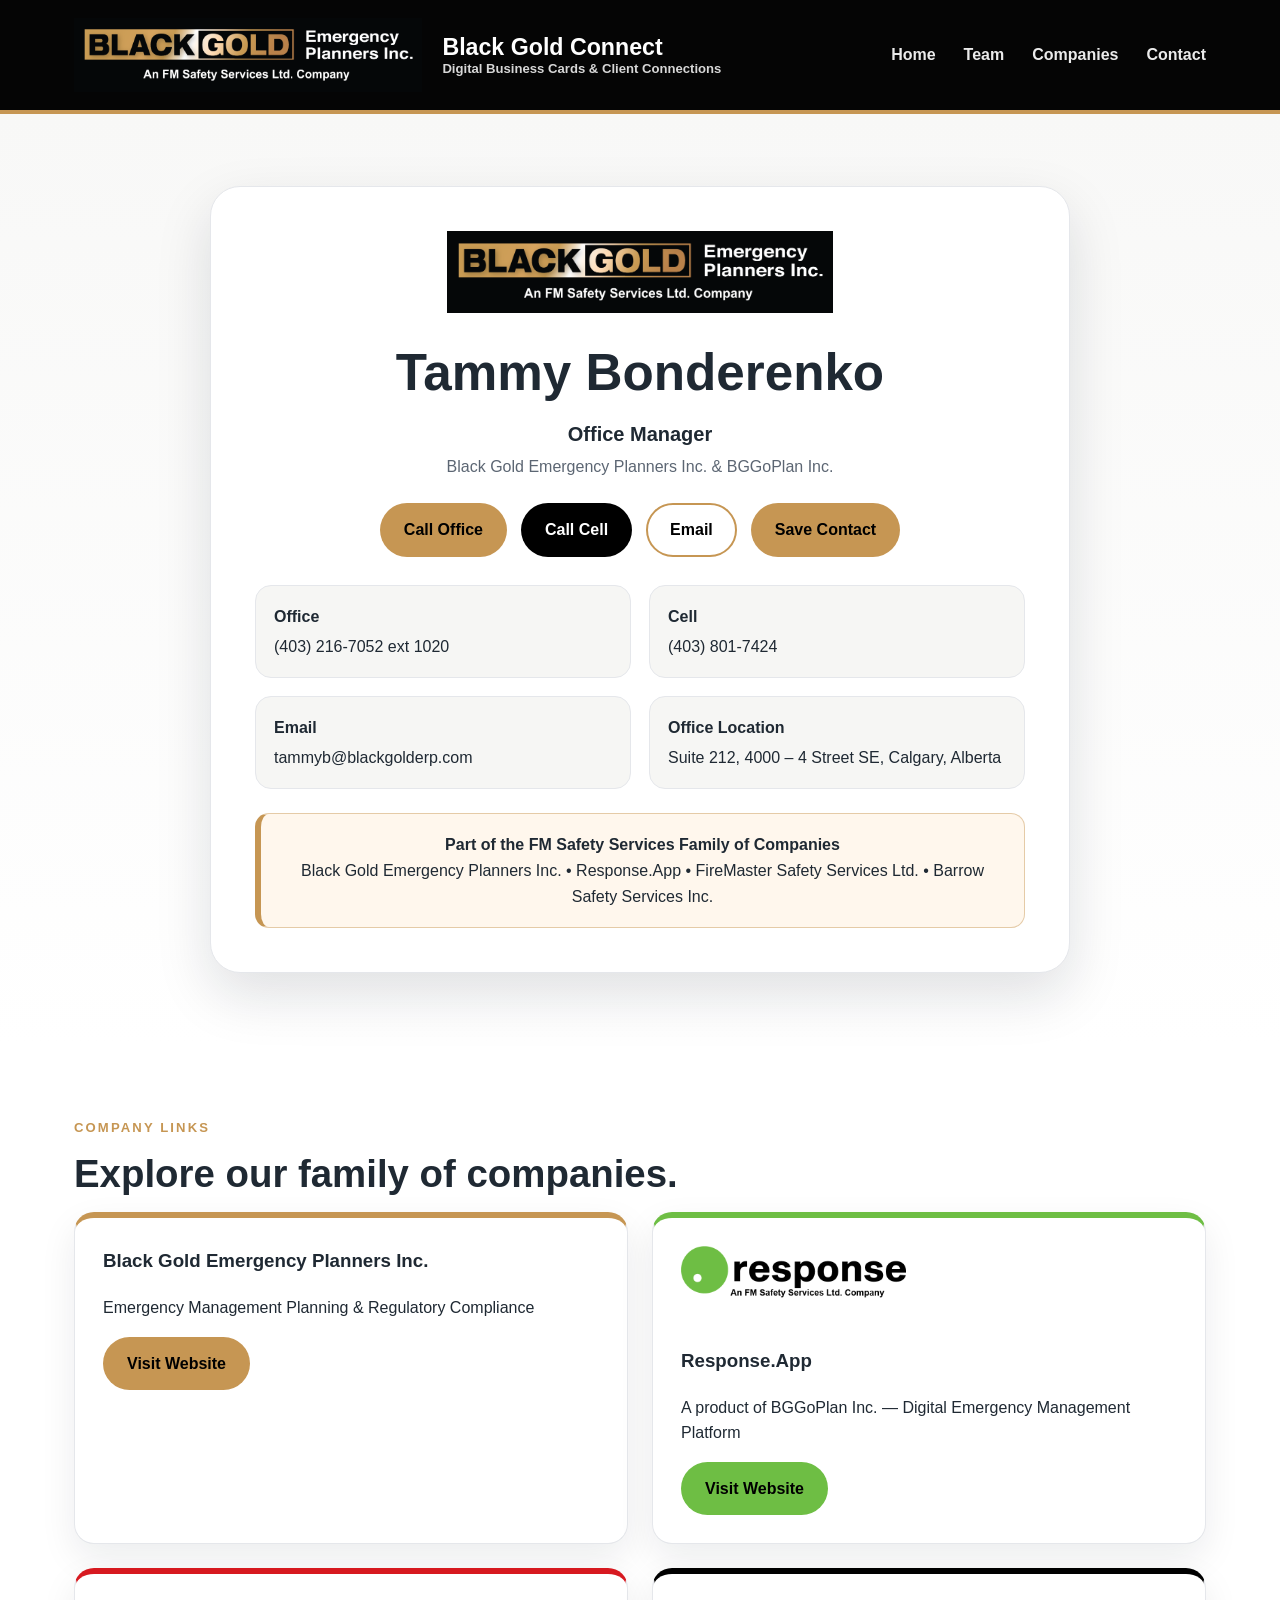
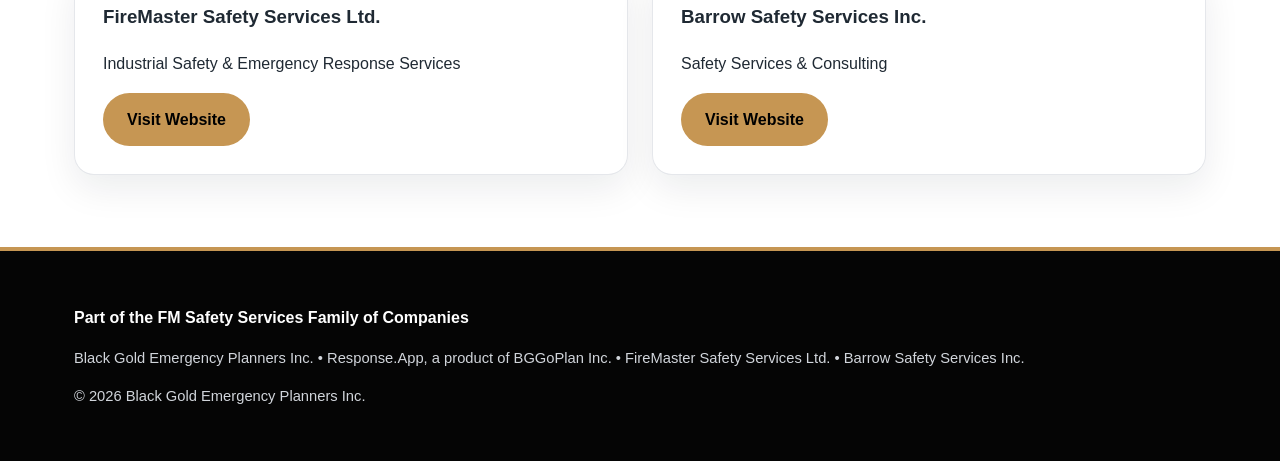
<file: tammy-bonderenko.html>
<!doctype html>
<html lang="en">
<head>
<meta charset="utf-8">
<meta name="viewport" content="width=device-width, initial-scale=1">
<title>Tammy Bonderenko | Black Gold Connect</title>
<meta name="description" content="Black Gold Connect digital business cards, staff directory, and client connection portal.">
<link rel="stylesheet" href="assets/css/style.css">
</head>
<body>
<a class="skip" href="#main">Skip to content</a>
<header class="site-header"><div class="nav-wrap"><a class="brand" href="index.html"><img src="assets/images/black-gold-logo.png" alt="Black Gold Emergency Planners Inc. logo"><span class="brand-text"><span class="brand-title">Black Gold Connect</span><span class="brand-subtitle">Digital Business Cards &amp; Client Connections</span></span></a><nav class="nav" aria-label="Main navigation"><a href="index.html" class="">Home</a><a href="team.html" class="">Team</a><a href="companies.html" class="">Companies</a><a href="contact.html" class="">Contact</a></nav></div></header>
<main id="main">
<section class="profile-wrap"><div class="container"><article class="profile-card"><img class="profile-logo" src="assets/images/black-gold-logo.png" alt="Black Gold Emergency Planners Inc. logo"><h1 class="profile-name">Tammy Bonderenko</h1><div class="profile-title">Office Manager</div><div class="profile-company">Black Gold Emergency Planners Inc. &amp; BGGoPlan Inc.</div><div class="button-row"><a class="btn gold" href="tel:+11670521020">Call Office</a><a class="btn black" href="tel:+14038017424">Call Cell</a><a class="btn outline" href="mailto:tammyb@blackgolderp.com">Email</a><a class="btn gold" href="vcards/tammy-bonderenko.vcf" download>Save Contact</a></div><div class="detail-grid"><div class="detail"><strong>Office</strong>(403) 216-7052 ext 1020</div><div class="detail"><strong>Cell</strong>(403) 801-7424</div><div class="detail"><strong>Email</strong><a href="mailto:tammyb@blackgolderp.com">tammyb@blackgolderp.com</a></div><div class="detail"><strong>Office Location</strong>Suite 212, 4000 – 4 Street SE, Calgary, Alberta</div></div><div class="notice"><strong>Part of the FM Safety Services Family of Companies</strong><br>Black Gold Emergency Planners Inc. • Response.App • FireMaster Safety Services Ltd. • Barrow Safety Services Inc.</div></article></div></section><section class="section"><div class="container"><div class="eyebrow">Company Links</div><h2 class="section-title">Explore our family of companies.</h2><div class="grid company-grid"><article class="card company-card gold"><h3>Black Gold Emergency Planners Inc.</h3><p>Emergency Management Planning & Regulatory Compliance</p><a class="btn gold" href="https://www.blackgolderp.com" target="_blank" rel="noopener">Visit Website</a></article><article class="card company-card green"><img class="company-logo" src="assets/images/response-logo.png" alt="Response.App logo"><h3>Response.App</h3><p>A product of BGGoPlan Inc. — Digital Emergency Management Platform</p><a class="btn green" href="https://www.response.app" target="_blank" rel="noopener">Visit Website</a></article><article class="card company-card red"><h3>FireMaster Safety Services Ltd.</h3><p>Industrial Safety & Emergency Response Services</p><a class="btn gold" href="https://www.firemaster.ca" target="_blank" rel="noopener">Visit Website</a></article><article class="card company-card black"><h3>Barrow Safety Services Inc.</h3><p>Safety Services & Consulting</p><a class="btn gold" href="https://www.barrowsafety.com" target="_blank" rel="noopener">Visit Website</a></article></div></div></section>
</main>
<footer class="footer"><div class="footer-inner"><p><strong>Part of the FM Safety Services Family of Companies</strong></p><p class="small">Black Gold Emergency Planners Inc. • Response.App, a product of BGGoPlan Inc. • FireMaster Safety Services Ltd. • Barrow Safety Services Inc.</p><p class="small">© 2026 Black Gold Emergency Planners Inc.</p></div></footer><script src="assets/js/main.js"></script>
</body>
</html>
</file>
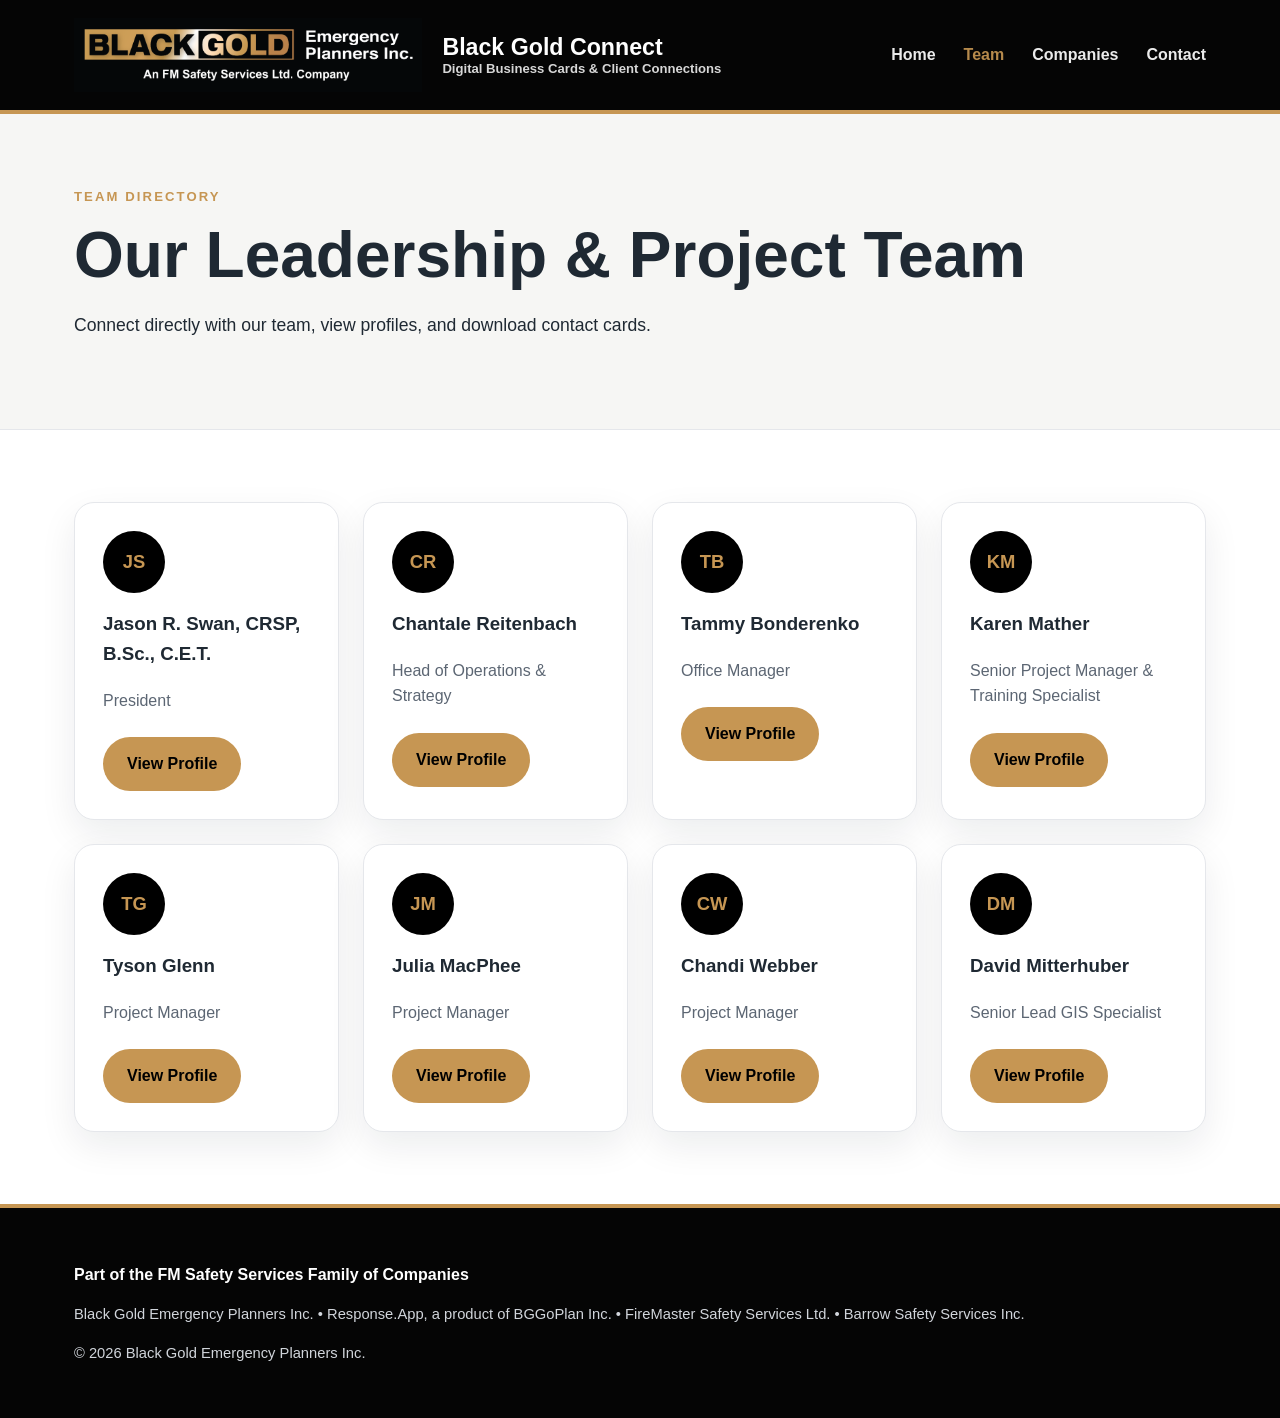
<file: team.html>
<!doctype html>
<html lang="en">
<head>
<meta charset="utf-8">
<meta name="viewport" content="width=device-width, initial-scale=1">
<title>Team | Black Gold Connect</title>
<meta name="description" content="Black Gold Connect digital business cards, staff directory, and client connection portal.">
<link rel="stylesheet" href="assets/css/style.css">
</head>
<body>
<a class="skip" href="#main">Skip to content</a>
<header class="site-header"><div class="nav-wrap"><a class="brand" href="index.html"><img src="assets/images/black-gold-logo.png" alt="Black Gold Emergency Planners Inc. logo"><span class="brand-text"><span class="brand-title">Black Gold Connect</span><span class="brand-subtitle">Digital Business Cards &amp; Client Connections</span></span></a><nav class="nav" aria-label="Main navigation"><a href="index.html" class="">Home</a><a href="team.html" class="active">Team</a><a href="companies.html" class="">Companies</a><a href="contact.html" class="">Contact</a></nav></div></header>
<main id="main">
<section class="page-hero"><div class="container"><div class="eyebrow">Team Directory</div><h1 class="page-title">Our Leadership &amp; Project Team</h1><p>Connect directly with our team, view profiles, and download contact cards.</p></div></section><section class="section"><div class="container"><div class="grid team-grid"><article class="card team-card"><div class="initials">JS</div><h3>Jason R. Swan, CRSP, B.Sc., C.E.T.</h3><p>President</p><a class="btn gold" href="jason-swan.html">View Profile</a></article><article class="card team-card"><div class="initials">CR</div><h3>Chantale Reitenbach</h3><p>Head of Operations & Strategy</p><a class="btn gold" href="chantale-reitenbach.html">View Profile</a></article><article class="card team-card"><div class="initials">TB</div><h3>Tammy Bonderenko</h3><p>Office Manager</p><a class="btn gold" href="tammy-bonderenko.html">View Profile</a></article><article class="card team-card"><div class="initials">KM</div><h3>Karen Mather</h3><p>Senior Project Manager & Training Specialist</p><a class="btn gold" href="karen-mather.html">View Profile</a></article><article class="card team-card"><div class="initials">TG</div><h3>Tyson Glenn</h3><p>Project Manager</p><a class="btn gold" href="tyson-glenn.html">View Profile</a></article><article class="card team-card"><div class="initials">JM</div><h3>Julia MacPhee</h3><p>Project Manager</p><a class="btn gold" href="julia-macphee.html">View Profile</a></article><article class="card team-card"><div class="initials">CW</div><h3>Chandi Webber</h3><p>Project Manager</p><a class="btn gold" href="chandi-webber.html">View Profile</a></article><article class="card team-card"><div class="initials">DM</div><h3>David Mitterhuber</h3><p>Senior Lead GIS Specialist</p><a class="btn gold" href="david-mitterhuber.html">View Profile</a></article></div></div></section>
</main>
<footer class="footer"><div class="footer-inner"><p><strong>Part of the FM Safety Services Family of Companies</strong></p><p class="small">Black Gold Emergency Planners Inc. • Response.App, a product of BGGoPlan Inc. • FireMaster Safety Services Ltd. • Barrow Safety Services Inc.</p><p class="small">© 2026 Black Gold Emergency Planners Inc.</p></div></footer><script src="assets/js/main.js"></script>
</body>
</html>
</file>
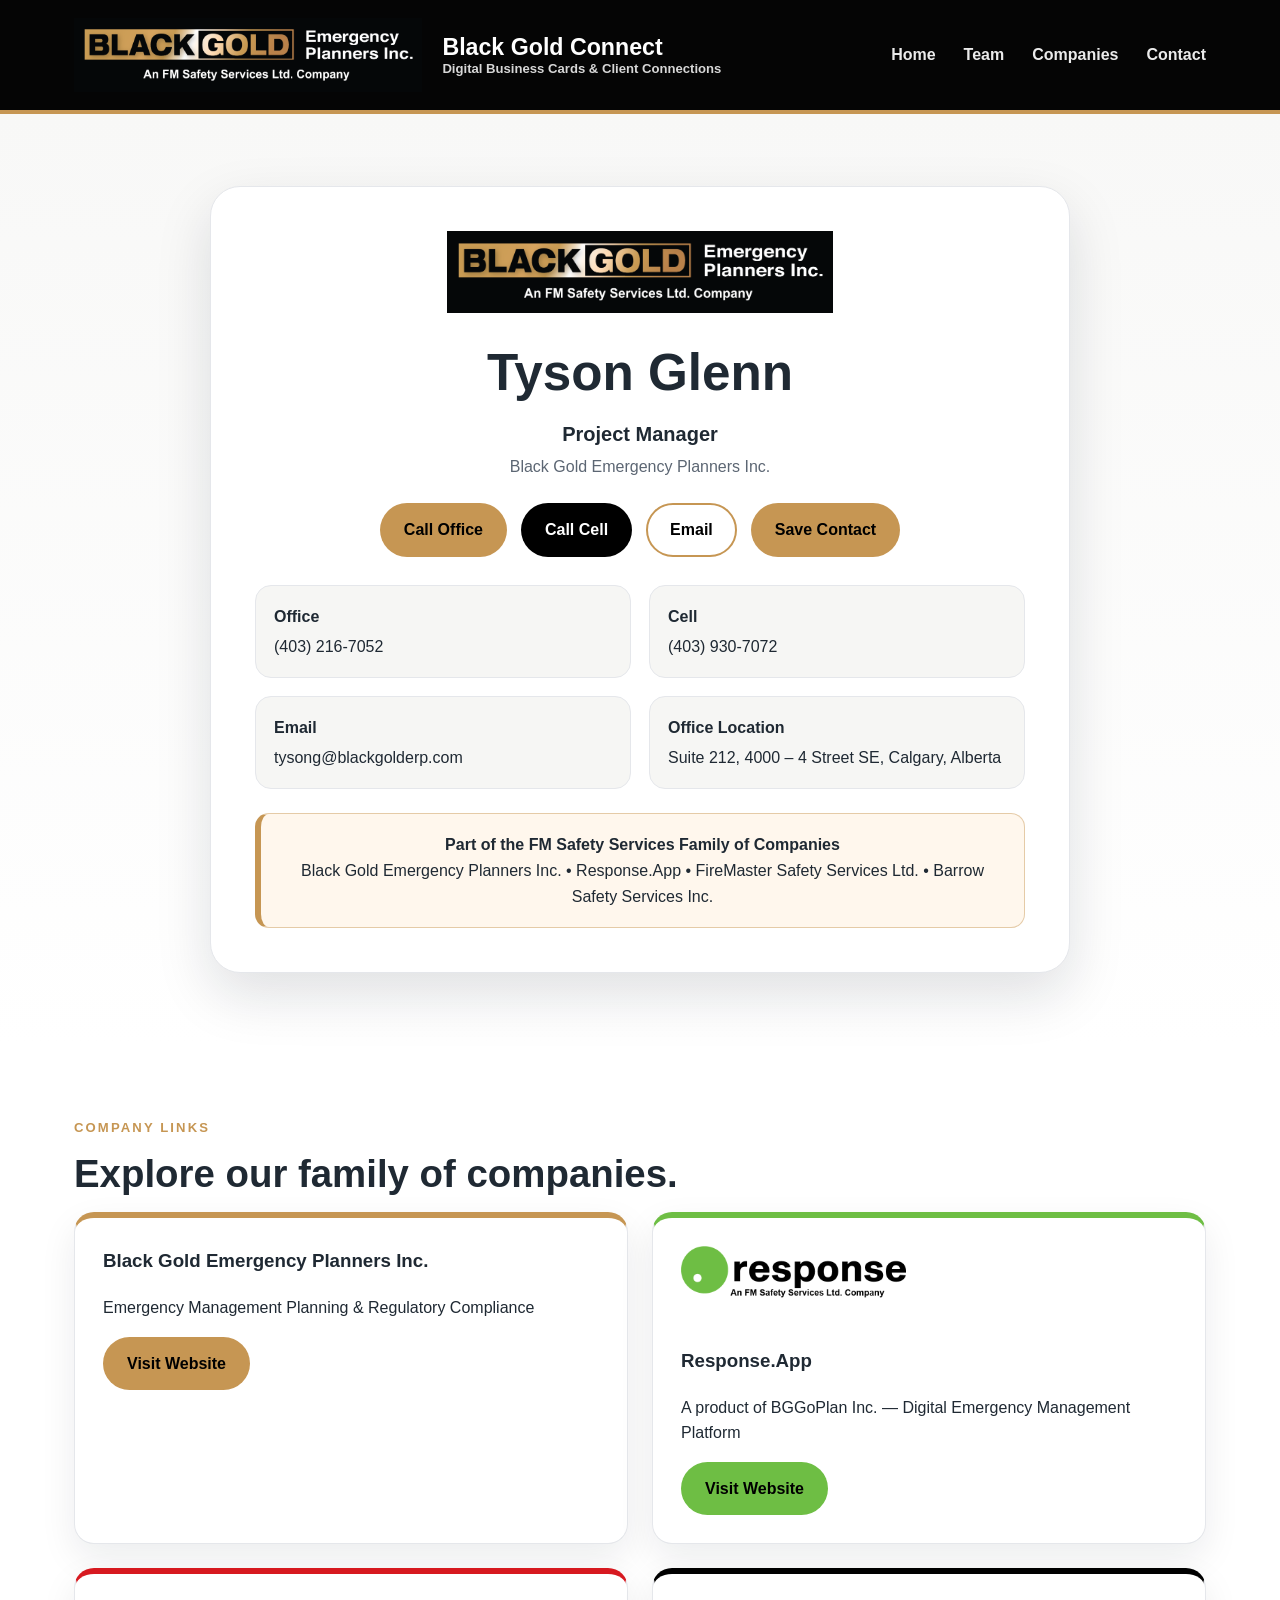
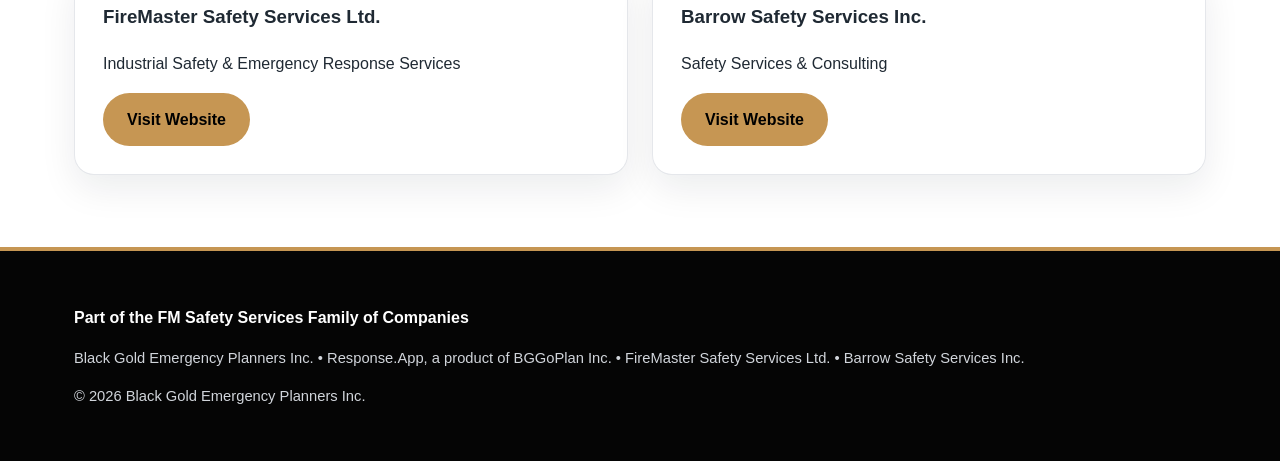
<file: tyson-glenn.html>
<!doctype html>
<html lang="en">
<head>
<meta charset="utf-8">
<meta name="viewport" content="width=device-width, initial-scale=1">
<title>Tyson Glenn | Black Gold Connect</title>
<meta name="description" content="Black Gold Connect digital business cards, staff directory, and client connection portal.">
<link rel="stylesheet" href="assets/css/style.css">
</head>
<body>
<a class="skip" href="#main">Skip to content</a>
<header class="site-header"><div class="nav-wrap"><a class="brand" href="index.html"><img src="assets/images/black-gold-logo.png" alt="Black Gold Emergency Planners Inc. logo"><span class="brand-text"><span class="brand-title">Black Gold Connect</span><span class="brand-subtitle">Digital Business Cards &amp; Client Connections</span></span></a><nav class="nav" aria-label="Main navigation"><a href="index.html" class="">Home</a><a href="team.html" class="">Team</a><a href="companies.html" class="">Companies</a><a href="contact.html" class="">Contact</a></nav></div></header>
<main id="main">
<section class="profile-wrap"><div class="container"><article class="profile-card"><img class="profile-logo" src="assets/images/black-gold-logo.png" alt="Black Gold Emergency Planners Inc. logo"><h1 class="profile-name">Tyson Glenn</h1><div class="profile-title">Project Manager</div><div class="profile-company">Black Gold Emergency Planners Inc.</div><div class="button-row"><a class="btn gold" href="tel:+14032167052">Call Office</a><a class="btn black" href="tel:+14039307072">Call Cell</a><a class="btn outline" href="mailto:tysong@blackgolderp.com">Email</a><a class="btn gold" href="vcards/tyson-glenn.vcf" download>Save Contact</a></div><div class="detail-grid"><div class="detail"><strong>Office</strong>(403) 216-7052</div><div class="detail"><strong>Cell</strong>(403) 930-7072</div><div class="detail"><strong>Email</strong><a href="mailto:tysong@blackgolderp.com">tysong@blackgolderp.com</a></div><div class="detail"><strong>Office Location</strong>Suite 212, 4000 – 4 Street SE, Calgary, Alberta</div></div><div class="notice"><strong>Part of the FM Safety Services Family of Companies</strong><br>Black Gold Emergency Planners Inc. • Response.App • FireMaster Safety Services Ltd. • Barrow Safety Services Inc.</div></article></div></section><section class="section"><div class="container"><div class="eyebrow">Company Links</div><h2 class="section-title">Explore our family of companies.</h2><div class="grid company-grid"><article class="card company-card gold"><h3>Black Gold Emergency Planners Inc.</h3><p>Emergency Management Planning & Regulatory Compliance</p><a class="btn gold" href="https://www.blackgolderp.com" target="_blank" rel="noopener">Visit Website</a></article><article class="card company-card green"><img class="company-logo" src="assets/images/response-logo.png" alt="Response.App logo"><h3>Response.App</h3><p>A product of BGGoPlan Inc. — Digital Emergency Management Platform</p><a class="btn green" href="https://www.response.app" target="_blank" rel="noopener">Visit Website</a></article><article class="card company-card red"><h3>FireMaster Safety Services Ltd.</h3><p>Industrial Safety & Emergency Response Services</p><a class="btn gold" href="https://www.firemaster.ca" target="_blank" rel="noopener">Visit Website</a></article><article class="card company-card black"><h3>Barrow Safety Services Inc.</h3><p>Safety Services & Consulting</p><a class="btn gold" href="https://www.barrowsafety.com" target="_blank" rel="noopener">Visit Website</a></article></div></div></section>
</main>
<footer class="footer"><div class="footer-inner"><p><strong>Part of the FM Safety Services Family of Companies</strong></p><p class="small">Black Gold Emergency Planners Inc. • Response.App, a product of BGGoPlan Inc. • FireMaster Safety Services Ltd. • Barrow Safety Services Inc.</p><p class="small">© 2026 Black Gold Emergency Planners Inc.</p></div></footer><script src="assets/js/main.js"></script>
</body>
</html>
</file>
<file: assets/css/style.css>
:root{
  --gold: rgb(198,150,83);
  --gold-dark: rgb(152,108,54);
  --response: rgb(110,190,68);
  --black:#050505;
  --ink:#1f2933;
  --muted:#5c6673;
  --line:#e5e7eb;
  --soft:#f6f6f4;
  --white:#fff;
  --red:#d71920;
}
*{box-sizing:border-box}
html{scroll-behavior:smooth}
body{margin:0;font-family:"Segoe UI",Arial,sans-serif;color:var(--ink);background:#fff;line-height:1.6}
a{color:inherit;text-decoration:none} img{max-width:100%;height:auto}.skip{position:absolute;left:-999px;top:0;background:var(--gold);color:#000;padding:10px 14px;z-index:20}.skip:focus{left:12px;top:12px}.site-header{background:#050505;border-bottom:4px solid var(--gold)}.nav-wrap{max-width:1180px;margin:0 auto;padding:18px 24px;display:flex;align-items:center;justify-content:space-between;gap:24px}.brand{display:flex;align-items:center;gap:20px;color:#fff;font-weight:800}.brand img{height:74px;width:auto;object-fit:contain}.brand-text{display:flex;flex-direction:column;line-height:1.15}.brand-title{font-size:1.45rem;color:#fff}.brand-subtitle{font-size:.82rem;color:#d7d7d7;font-weight:600}.nav{display:flex;gap:28px;align-items:center;flex-wrap:wrap}.nav a{color:#fff;font-weight:700;opacity:.92}.nav a:hover,.nav a.active{color:var(--gold)}.container{max-width:1180px;margin:0 auto;padding:0 24px}.hero{background:linear-gradient(135deg,#050505,#151515 58%,#261f17);color:#fff;padding:86px 0}.hero-grid{display:grid;grid-template-columns:1.45fr .8fr;gap:54px;align-items:center}.eyebrow{color:var(--gold);text-transform:uppercase;letter-spacing:.16em;font-weight:800;font-size:.82rem;margin-bottom:14px}.hero h1,.page-title{font-size:clamp(2.6rem,5vw,4.7rem);line-height:1.07;margin:0 0 22px}.hero p{font-size:1.18rem;max-width:780px;color:#f3f4f6}.hero-card{background:rgba(255,255,255,.09);border:1px solid rgba(255,255,255,.22);border-radius:22px;padding:32px;box-shadow:0 20px 50px rgba(0,0,0,.25)}.hero-card h2{color:var(--gold);margin-top:0}.page-hero{background:var(--soft);padding:72px 0;border-bottom:1px solid var(--line)}.page-hero p{max-width:780px;font-size:1.1rem}.section{padding:72px 0}.section.alt{background:var(--soft)}.section-title{font-size:clamp(1.9rem,3vw,2.7rem);line-height:1.15;margin:0 0 16px}.section-intro{max-width:820px;color:var(--muted);margin:0 0 34px}.grid{display:grid;gap:24px}.company-grid{grid-template-columns:repeat(2,minmax(0,1fr))}.team-grid{grid-template-columns:repeat(4,minmax(0,1fr))}.card{background:#fff;border:1px solid var(--line);border-radius:20px;padding:28px;box-shadow:0 14px 36px rgba(15,23,42,.08)}.card h2,.card h3{margin-top:0}.company-card{border-top:6px solid var(--gold)}.company-card.black{border-top-color:#000}.company-card.green{border-top-color:var(--response)}.company-card.red{border-top-color:var(--red)}.company-logo{max-height:74px;width:auto;margin-bottom:18px}.button-row{display:flex;flex-wrap:wrap;gap:14px;margin-top:24px}.btn{display:inline-flex;align-items:center;justify-content:center;min-height:48px;padding:12px 22px;border-radius:999px;font-weight:800;border:2px solid transparent;transition:.2s}.btn.gold{background:var(--gold);color:#000}.btn.gold:hover{background:var(--gold-dark);color:#fff}.btn.black{background:#000;color:#fff}.btn.black:hover{background:var(--gold);color:#000}.btn.green{background:var(--response);color:#000}.btn.outline{border-color:var(--gold);background:#fff;color:#000}.btn.outline:hover{background:var(--gold)}.profile-wrap{padding:72px 0;background:linear-gradient(180deg,#f8f8f7,#fff)}.profile-card{max-width:860px;margin:0 auto;text-align:center;background:#fff;border:1px solid var(--line);border-radius:30px;padding:44px;box-shadow:0 22px 55px rgba(15,23,42,.13)}.profile-logo{height:82px;width:auto;margin-bottom:24px}.profile-name{font-size:clamp(2.2rem,4vw,3.7rem);line-height:1.08;margin:0}.credentials{color:var(--gold);font-weight:900;margin:8px 0 0}.profile-title{font-size:1.25rem;font-weight:900;margin:18px 0 4px}.profile-company{color:var(--muted);margin-bottom:24px}.profile-card .button-row{justify-content:center}.detail-grid{display:grid;grid-template-columns:repeat(2,minmax(0,1fr));gap:18px;margin-top:28px;text-align:left}.detail{background:var(--soft);border:1px solid var(--line);border-radius:16px;padding:18px}.detail strong{display:block;margin-bottom:4px}.initials{width:62px;height:62px;border-radius:50%;background:#000;color:var(--gold);display:flex;align-items:center;justify-content:center;font-weight:900;font-size:1.15rem;margin-bottom:16px}.team-card p{color:var(--muted);margin-top:0}.team-card .btn{margin-top:8px}.contact-list{display:grid;gap:0}.contact-list a{border-bottom:1px solid var(--line);font-weight:800;padding:12px 0}.contact-list a:hover{color:var(--gold-dark)}.logo-strip{display:flex;align-items:center;gap:24px;flex-wrap:wrap;margin-top:24px}.logo-strip img{max-height:86px;width:auto;background:#fff;border:1px solid var(--line);border-radius:14px;padding:10px}.footer{background:#050505;color:#fff;border-top:4px solid var(--gold);margin-top:0}.footer-inner{max-width:1180px;margin:0 auto;padding:38px 24px}.small{font-size:.92rem;color:#d1d5db}.badge{display:inline-block;background:rgba(198,150,83,.16);border:1px solid rgba(198,150,83,.45);border-radius:999px;padding:6px 12px;font-weight:800}.notice{background:#fff7ed;border:1px solid rgba(198,150,83,.45);border-left:6px solid var(--gold);border-radius:14px;padding:18px;margin-top:24px}
@media(max-width:900px){.nav-wrap{flex-direction:column;align-items:flex-start}.hero-grid,.company-grid,.detail-grid{grid-template-columns:1fr}.team-grid{grid-template-columns:repeat(2,minmax(0,1fr))}.brand img{height:64px}}
@media(max-width:620px){.nav-wrap{padding:16px}.brand{gap:12px}.brand img{height:54px}.brand-title{font-size:1.1rem}.brand-subtitle{font-size:.72rem}.nav{gap:14px}.hero,.page-hero{padding:54px 0}.section{padding:48px 0}.container{padding:0 18px}.team-grid{grid-template-columns:1fr}.button-row{flex-direction:column}.btn{width:100%}.profile-card{padding:28px 18px;border-radius:22px}}
</file>
